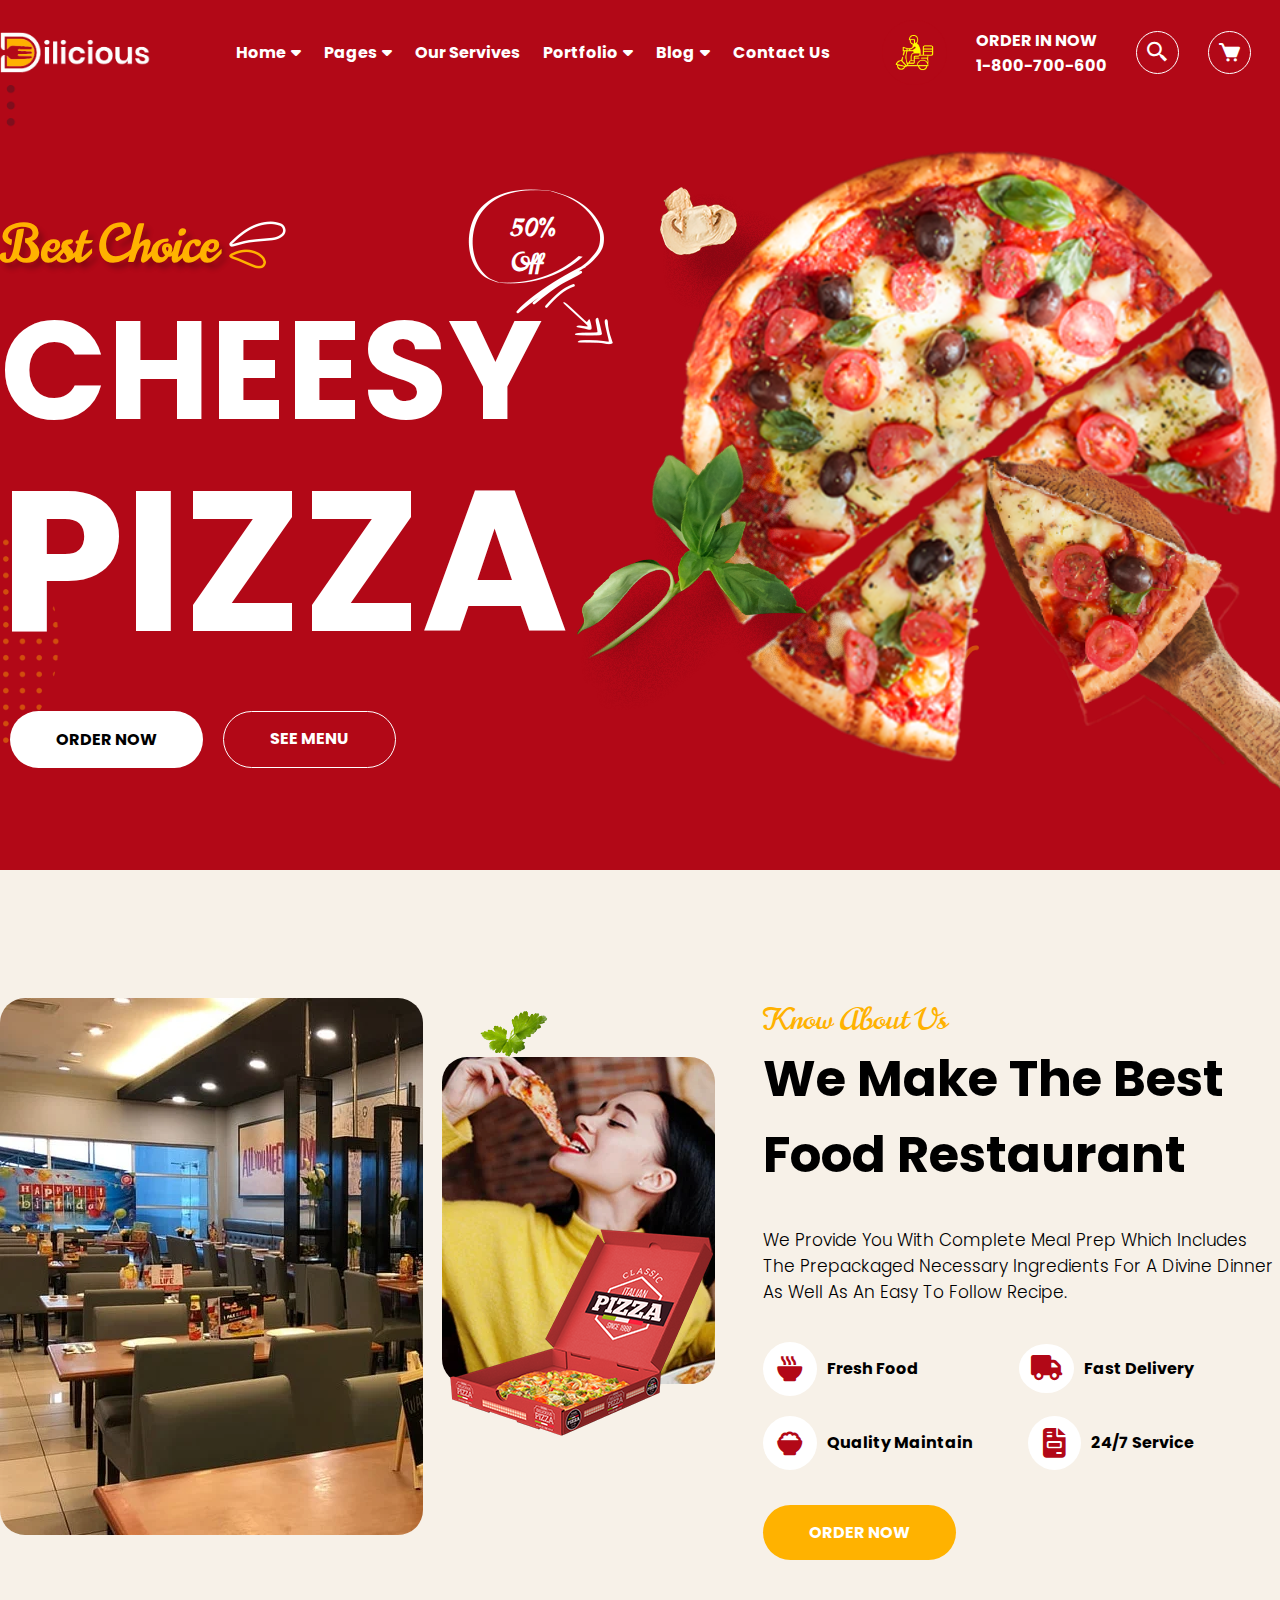
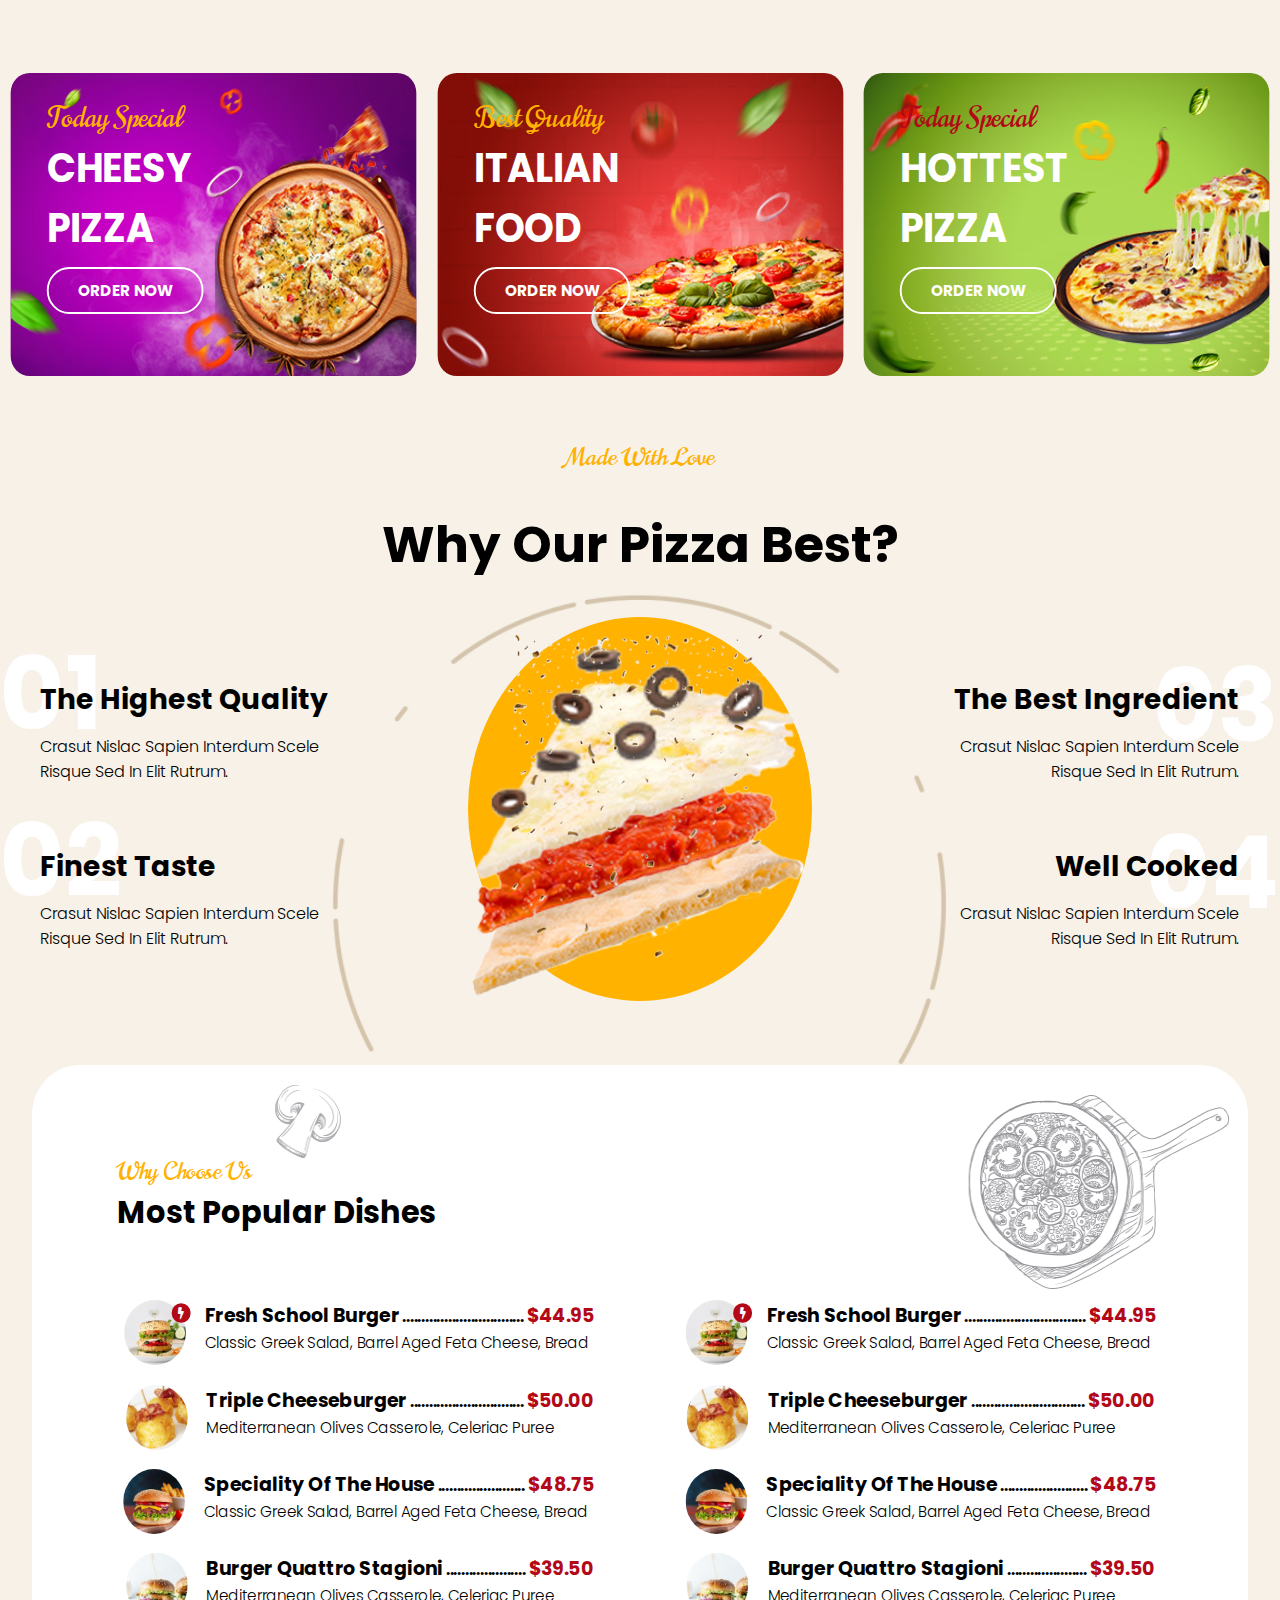
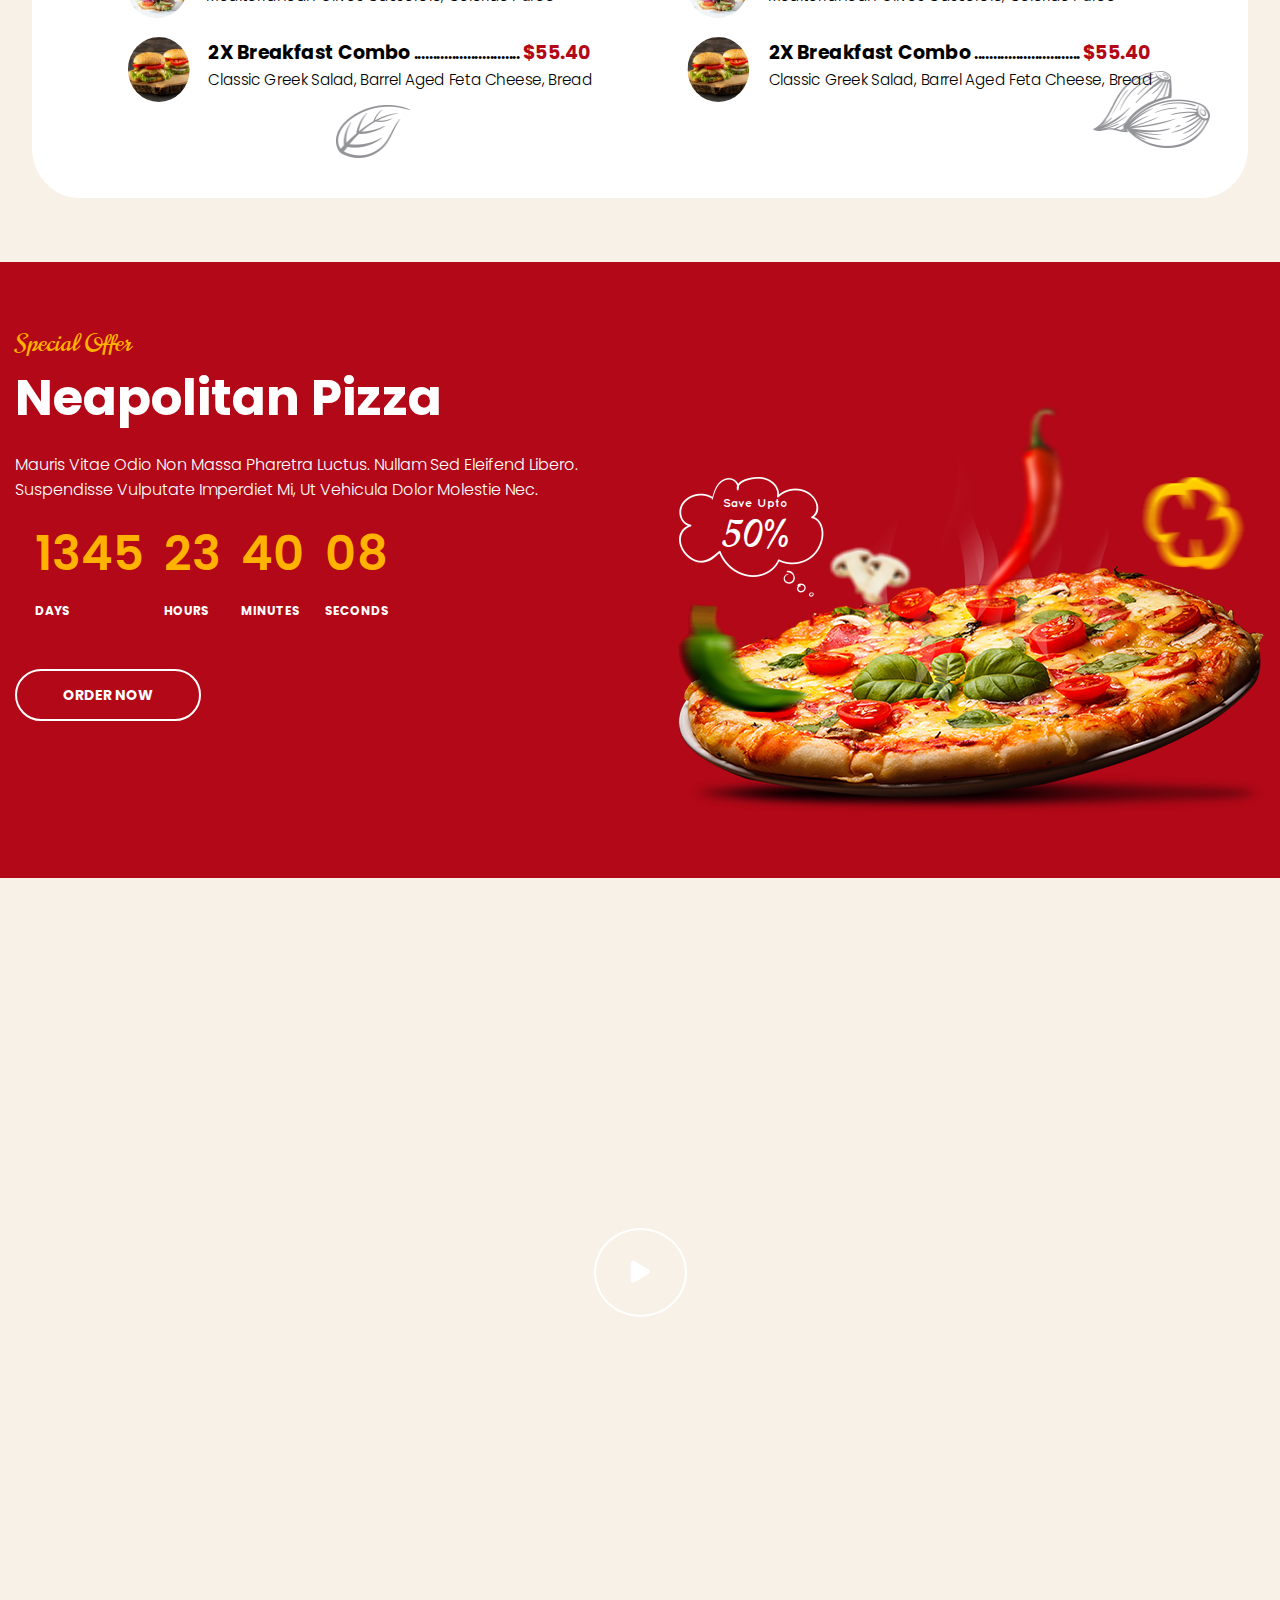
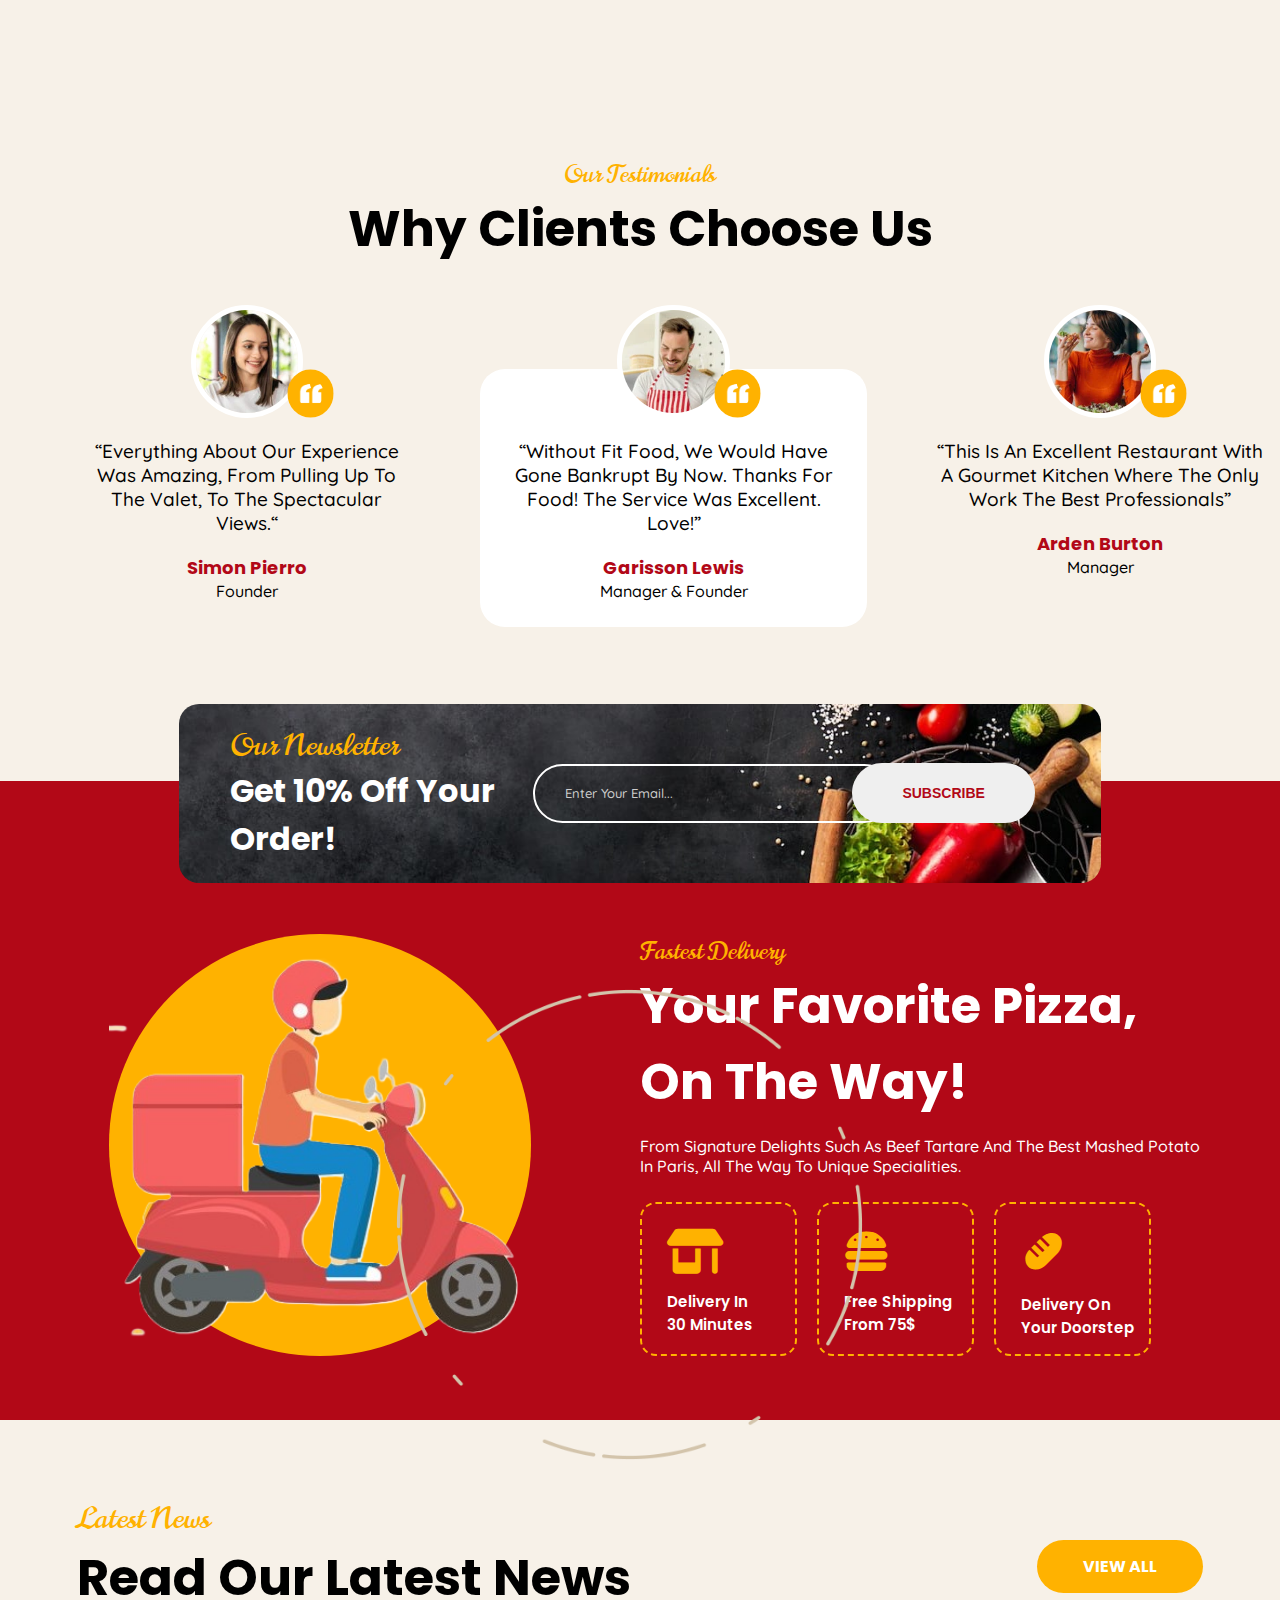
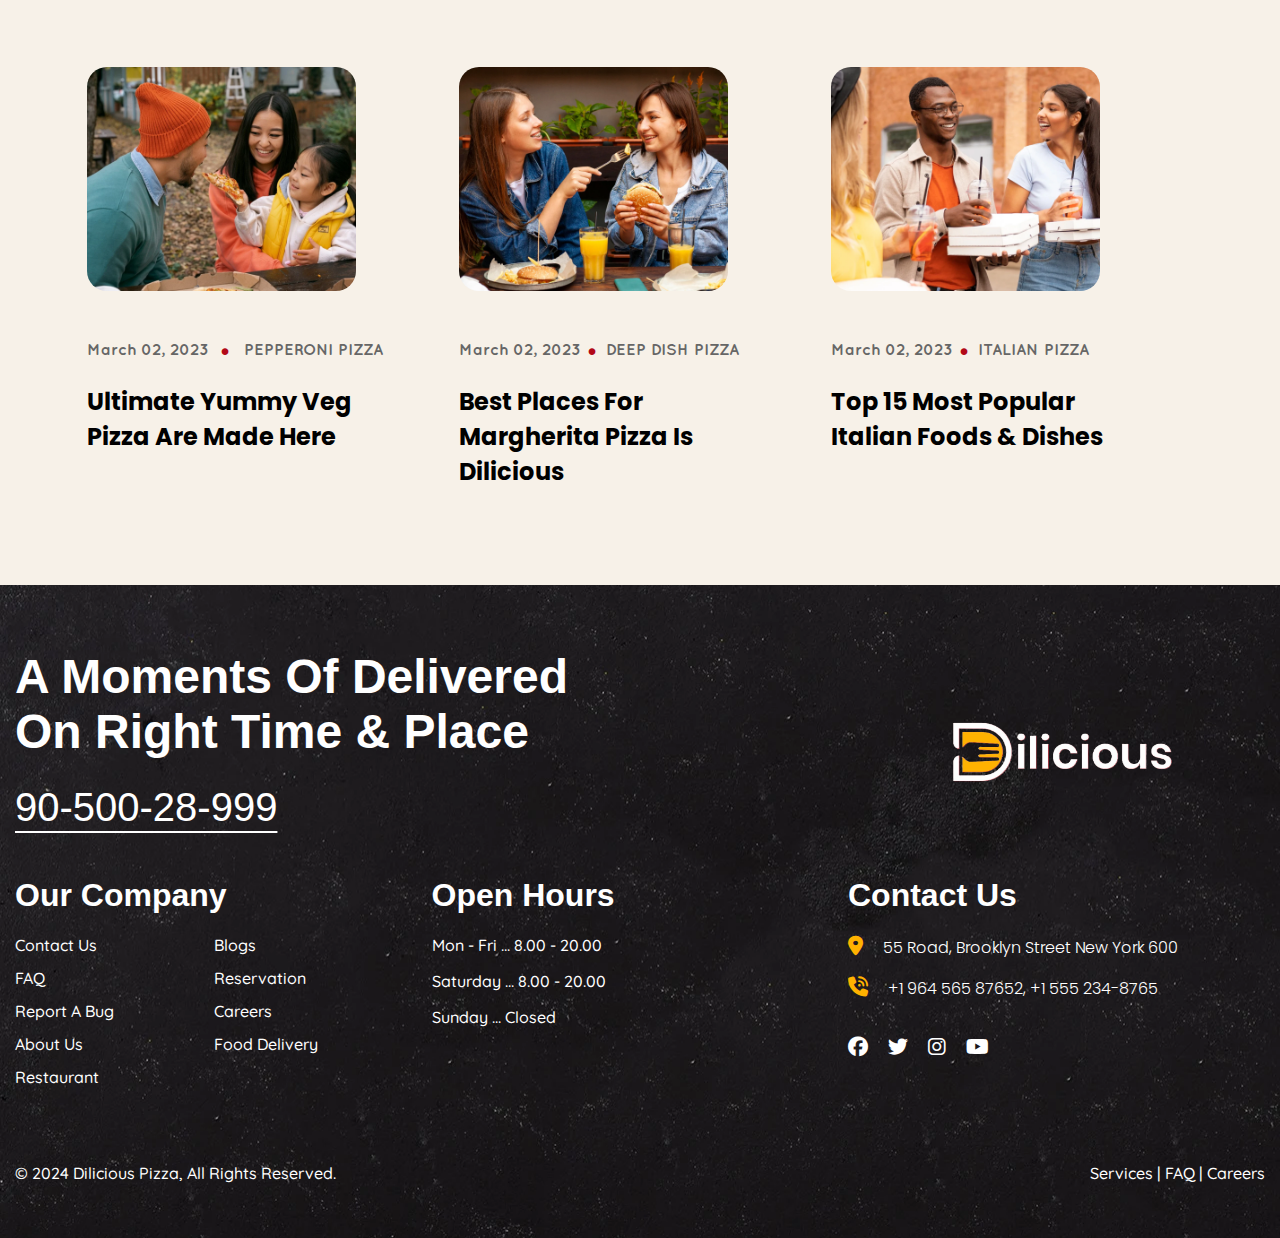
<file: index.html>
<!DOCTYPE html>
<html>
<head>
    <title>Dilicious Pizza - Fast Food & Pizza</title>
    <!-- Link Stylesheet For Styling -->
    <link rel="stylesheet" href="Assets/css/style.css">
    <!-- Online Icons Attachment -->
    <link href='https://unpkg.com/boxicons@2.1.4/css/boxicons.min.css' rel='stylesheet'>
    <!-- Offline Icons Attachment -->
     <link rel="stylesheet" href="Assets/css/all.min.css">
    <!-- Favicon Icon -->
    <link rel="shortcut icon" href="Assets/images/home/favicon.png" type="image/x-icon">
    <!-- Offline Fonts Attachment -->
    <link rel="stylesheet" href="Assets/css/stylesheet.css">
</head>
<body>
    <!-- Header Section  --> <!-- Topbar -->
    <header>
        <div class="content">
            <nav class="row">
                <ul class="col2 row align-center">
                    <img src="Assets/images/banner/logo.png" alt="logo" class="logo">
                </ul>
                <ul class="col6 row align-center space-evenly">
                    <li class="dropdown">
                        <a class="link" href="#">Home<i class="fa-solid fa-caret-down"></i></a>
                        <div class="dropdown-menu">
                            <ul>
                                <li><a href="#">Home 01</a></li>
                                <li><a href="#">Home 02</a></li>
                                <li><a href="#">Home 03</a></li>
                            </ul>
                        </div>
                    </li>
                    <li class="dropdown">
                        <a class="link" href="#">Pages<i class="fa-solid fa-caret-down"></i></a>
                        <div class="dropdown-menu">
                            <ul>
                                <li>
                                    <a href="https://dilicious-demo.pbminfotech.com/pizza/about-us">About Us</a>
                                </li>
                                <li>
                                    <a href="https://dilicious-demo.pbminfotech.com/pizza/menu">Menu</a>
                                </li>
                                <li>
                                    <a href="https://dilicious-demo.pbminfotech.com/pizza/reservation">Reservation</a>
                                </li>
                                <li>
                                    <a href="https://dilicious-demo.pbminfotech.com/pizza/our-team-member">Our Team Member</a>
                                </li>
                                <li>
                                    <a href="https://dilicious-demo.pbminfotech.com/pizza/team-member/jordy-williamson/">Team Member Details</a>
                                </li>
                                <li>
                                    <a href="https://dilicious-demo.pbminfotech.com/pizza/element">Elements</a>
                                </li>
                                <li>
                                    <a href="https://dilicious-demo.pbminfotech.com/pizza/shop">Shop</a>
                                </li>
                                <li>
                                    <a href="https://dilicious-demo.pbminfotech.com/pizza/faq">FAQ</a>
                                </li>
                            </ul>
                        </div>
                    </li>
                    <li><a class="link" href="https://dilicious-demo.pbminfotech.com/pizza/our-services">Our Servives</a></li>
                    <li class="dropdown">
                        <a class="link" href="#">Portfolio<i class="fa-solid fa-caret-down"></i></a>
                        <div class="dropdown-menu">
                            <ul>
                                <li><a href="#">Masonry View</a></li>
                                <li><a href="#">Grid View</a></li>
                                <li><a href="#">Infinite Scroll View</a></li>
                                <li><a href="#">Sortable View</a></li>
                                <li><a href="#">Single Detail Style</a></li>
                            </ul>
                        </div>
                    </li>
                    <li class="dropdown">
                        <a class="link" href="#">Blog<i class="fa-solid fa-caret-down"></i></a>
                        <div class="dropdown-menu">
                            <ul>
                                <li><a href="#">Masonry View</a></li>
                                <li>
                                    <a href="https://dilicious-demo.pbminfotech.com/pizza/big-large-image">Big Large Image</a>
                                </li>
                                <li>
                                    <a href="https://dilicious-demo.pbminfotech.com/pizza/blog-grid-view">Blog Grid View</a>
                                </li>
                                <li>
                                    <a href="https://dilicious-demo.pbminfotech.com/pizza/2023/03/02/get-the-recipe-for-homemade-pepperoni-pizza/">Blog Single Details</a>
                                </li>
                            </ul>
                        </div>
                    </li>
                    <li><a class="link" href="https://dilicious-demo.pbminfotech.com/pizza/contact-us">Contact Us</a></li>
                </ul>
                <ul class="col4 user-info">
                    <img src="Assets/images/banner/delivery.png" alt="delivery" class="delivery">
                    <div class="row flex-column">
                        <p class="para">ORDER IN NOW</p>
                        <p class="para2">1-800-700-600</p>
                    </div>
                    <i class='bx bx-search-alt-2'></i> 
                    <i class='bx bxs-cart'></i>
                </ul>
            </nav>
        </div>
    </header>

    <!-- Main Section -->
    <main>
        <!-- Banner Section -->
        <div class="banner">
            <div class="container row">
                <div class="banner1 col6">
                    <div class="row banner-section">
                        <div class="col8 row align-center">
                            <h1 class="heading">Best Choice</h1>
                            <div class="groupImg">
                                <img src="Assets/images/banner/tiltle-dot-img-02.png" alt="tiltle-dot2" class="tiltle-dot2">
                                <img src="Assets/images/banner/tiltle-dot-img-01.png" alt="tiltle-dot-img-01" class="tiltle-dot1">
                            </div>
                        </div>
                        <div class="col4 row discount">
                            <p class="para3">50% <br> off</p>
                        </div>
                    </div>
                    <div class="row flex-column">
                        <h1 class="heading2">Cheesy</h1> <h1 class="heading3">Pizza</h1>
                        <div class="row">
                            <a href="https://dilicious-demo.pbminfotech.com/pizza/shop" class="btn2">ORDER NOW</a>
                            <a href="https://dilicious-demo.pbminfotech.com/pizza/menu" class="btn">SEE MENU</a>
                        </div>
                    </div>
                </div>
                <div class="banner2 row col6">
                    <img src="Assets/images/banner/pizza.png" alt="Pizza" class="mainImg">
                </div>
            </div>
        </div>
        <!-- About Us Section -->
        <div class="container">
            <div class="about-us row">
                <div class="col4">
                    <img src="Assets/images/about/pizza-shop.jpg" alt="pizza-shop" class="pizza-shop">
                </div>
                <div class="row col3 pizza-content align-center flex-column">
                    <img src="Assets/images/about/leaf.png" alt="leaf" class="leaf">
                    <img src="Assets/images/about/eating-pizza.jpg" alt="eating-pizza" class="eating-pizza">
                </div>
                <div class="col5 info">
                    <span class="span">Know About Us</span>
                    <h1 class="heading4">We Make The Best <br> Food Restaurant</h1>
                    <p class="para4">We provide you with complete meal prep which includes the prepackaged necessary ingredients for a divine dinner as well as an easy to follow recipe.</p>
                    <div class="row flex-column col10">
                        <div class="row space-between">
                            <div class="row align-center about-icons"><i class='bx bxs-bowl-hot'></i>Fresh Food</div>
                            <div class="row align-center about-icons"><i class="fa-solid fa-truck"></i>Fast Delivery</div>
                        </div>
                        <div class="row space-between">
                            <div class="row align-center about-icons"><i class='bx bxs-bowl-rice'></i>Quality Maintain</div>
                            <div class="row align-center about-icons"><i class="fa-solid fa-file-invoice"></i>24/7 Service</div>
                        </div>
                    </div><br><br>
                    <a href="https://dilicious-demo.pbminfotech.com/pizza/shop" class="btn3">ORDER NOW</a>
                </div>
            </div>
        </div>
        <!-- Cards Section -->
        <div class="row card-section">
            <div class="col4 bgImg1 info3">
                <p class="para5">Today Special</p>
                <h1 class="heading5">CHEESY <br> PIZZA</h1>
                <a href="#" class="btn5">ORDER NOW</a>
            </div>
            <div class="col4 bgImg2 info3">
                <p class="para5">Best Quality</p>
                <h1 class="heading5">ITALIAN <br> FOOD</h1>
                <a href="#" class="btn6">ORDER NOW</a>
            </div>
            <div class="col4 bgImg3 info3">
                <p class="para5">Today Special</p>
                <h1 class="heading5">HOTTEST <br> PIZZA</h1>
                <a href="#" class="btn7">ORDER NOW</a>
            </div>
        </div>

        <!-- Best Pizza Section -->

        <div class="pizza-section">
            <span class="span2">Made with Love</span>
            <h1 class="heading6">Why our Pizza best?</h1>
            <div class="content row">
                <div class="row col4 flex-column space-evenly">
                    <div class="row flex-column justify-center info4">
                        <h1 class="heading7 h71">The highest quality</h1>
                        <p class="para6">Crasut nislac sapien interdum scele <br> risque sed in elit rutrum.</p>
                    </div>
                    <div class="row flex-column justify-center info4">
                        <h1 class="heading7 h72">Finest Taste</h1>
                        <p class="para6">Crasut nislac sapien interdum scele <br> risque sed in elit rutrum.</p>
                    </div>
                </div>
                <div class="col4 row justify-center containingImg">
                    <img src="Assets/images/contentImg/pizza.png" alt="pizzaImg" class="pizzaImg">
                </div>
                <div class="row col4 flex-column space-evenly">
                    <div class="row flex-column justify-center text-right info4">
                        <h1 class="heading7 h73">The best ingredient</h1>
                        <p class="para6">Crasut nislac sapien interdum scele <br> risque sed in elit rutrum.</p>
                    </div>
                    <div class="row flex-column justify-center text-right info4">
                        <h1 class="heading7 h74">Well Cooked</h1>
                        <p class="para6">Crasut nislac sapien interdum scele <br> risque sed in elit rutrum.</p>
                    </div>
                </div>
            </div>
        </div>

        <!-- Popular Dishes Section -->
        <div class="dish-section relative">
            <div class="para7">Why Choose Us</div>
            <h1 class="heading8">Most Popular Dishes</h1>
            <img src="Assets/images/popular-dishes/vector-img-01.png" alt="vector-img-01" class="vectorImg1">
            <img src="Assets/images/popular-dishes/vector-img-04.png" alt="vector-img-04" class="vectorImg4">
            <div class="row space-evenly dishContain firstDish">
                <div class="row relative mainDish">
                    <img src="Assets/images/popular-dishes/burger-img-01.webp" alt="burger-img-01" class="dishImg">
                    <i class="fa-solid fa-bolt-lightning"></i>
                    <div class="dishContent">
                        <h2 class="dishName">Fresh School Burger</h2>
                        <span>................................ </span><span class="dishPrice">$44.95</span> <br>
                        <p class="para8">Classic greek salad, barrel aged feta cheese, bread</p>
                    </div>
                </div>
                <div class="row relative mainDish">
                    <img src="Assets/images/popular-dishes/burger-img-01.webp" alt="burger-img-01" class="dishImg">
                    <i class="fa-solid fa-bolt-lightning"></i>
                    <div class="dishContent">
                        <h2 class="dishName">Fresh School Burger</h2>
                        <span>................................ </span><span class="dishPrice">$44.95</span> <br>
                        <p class="para8">Classic greek salad, barrel aged feta cheese, bread</p>
                    </div>
                </div>
            </div>
            <div class="row space-evenly dishContain">
                <div class="row mainDish">
                    <img src="Assets/images/popular-dishes/burger-img-02.webp" alt="burger-img-01" class="dishImg">
                    <div class="dishContent">
                        <h2 class="dishName">Triple Cheeseburger</h2>
                        <span>.............................. </span><span class="dishPrice">$50.00</span> <br>
                        <p class="para8">Mediterranean olives casserole, celeriac puree</p>
                    </div>
                </div>
                <div class="row mainDish">
                    <img src="Assets/images/popular-dishes/burger-img-02.webp" alt="burger-img-01" class="dishImg">
                    <div class="dishContent">
                        <h2 class="dishName">Triple Cheeseburger</h2>
                        <span>.............................. </span><span class="dishPrice">$50.00</span> <br>
                        <p class="para8">Mediterranean olives casserole, celeriac puree</p>
                    </div>
                </div>
            </div>
            <div class="row space-evenly dishContain">
                <div class="row mainDish">
                    <img src="Assets/images/popular-dishes/burger-img-03.webp" alt="burger-img-01" class="dishImg">
                    <div class="dishContent">
                        <h2 class="dishName">Speciality of the House</h2>
                        <span>....................... </span><span class="dishPrice"> $48.75</span> <br>
                        <p class="para8">Classic greek salad, barrel aged feta cheese, bread</p>
                    </div>
                </div>
                <div class="row mainDish">
                    <img src="Assets/images/popular-dishes/burger-img-03.webp" alt="burger-img-01" class="dishImg">
                    <div class="dishContent">
                        <h2 class="dishName">Speciality of the House</h2>
                        <span>....................... </span><span class="dishPrice"> $48.75</span> <br>
                        <p class="para8">Classic greek salad, barrel aged feta cheese, bread</p>
                    </div>
                </div>
            </div>
            <div class="row space-evenly dishContain">
                <div class="row mainDish">
                    <img src="Assets/images/popular-dishes/burger-img-04.jpg" alt="burger-img-01" class="dishImg">
                    <div class="dishContent">
                        <h2 class="dishName">Burger Quattro Stagioni</h2>
                        <span>..................... </span><span class="dishPrice"> $39.50</span> <br>
                        <p class="para8">Mediterranean olives casserole, celeriac puree</p>
                    </div>
                </div>
                <div class="row mainDish">
                    <img src="Assets/images/popular-dishes/burger-img-04.jpg" alt="burger-img-01" class="dishImg">
                    <div class="dishContent">
                        <h2 class="dishName">Burger Quattro Stagioni</h2>
                        <span>..................... </span><span class="dishPrice"> $39.50</span> <br>
                        <p class="para8">Mediterranean olives casserole, celeriac puree</p>
                    </div>
                </div>
            </div>
            <div class="row space-evenly dishContain">
                <div class="row mainDish">
                    <img src="Assets/images/popular-dishes/burger-img-05.jpg" alt="burger-img-01" class="dishImg">
                    <div class="dishContent">
                        <h2 class="dishName">2X Breakfast Combo</h2>
                        <span>............................ </span><span class="dishPrice">$55.40</span> <br>
                        <p class="para8">Classic greek salad, barrel aged feta cheese, bread</p>
                    </div>
                </div>
                <div class="row mainDish">
                    <img src="Assets/images/popular-dishes/burger-img-05.jpg" alt="burger-img-01" class="dishImg">
                    <div class="dishContent">
                        <h2 class="dishName">2X Breakfast Combo</h2>
                        <span>............................ </span><span class="dishPrice">$55.40</span> <br>
                        <p class="para8">Classic greek salad, barrel aged feta cheese, bread</p>
                    </div>
                </div>
            </div>
            <img src="Assets/images/popular-dishes/vector-img-02.png" alt="vector-img-02" class="vectorImg2">
            <img src="Assets/images/popular-dishes/vector-img-03.png" alt="vector-img-03" class="vectorImg3">
        </div>

        <!-- Special Offer Section -->
        <div class="special-offer">
            <div class="row mainContent space-between">
                <div class="content2">
                    <span class="span3">Special offer</span>
                    <h1 class="heading9">Neapolitan Pizza</h1>
                    <p class="para9">Mauris vitae odio non massa pharetra luctus. Nullam sed eleifend libero. <br>Suspendisse vulputate imperdiet mi, ut vehicula dolor molestie nec.</p>
                    <div class="row">
                        <div class="offerContent">
                            <h1 class="time-left">1345</h1>
                            <p class="description">DAYS</p>
                        </div>
                        <div class="offerContent">
                            <h1 class="time-left">23</h1>            
                            <p class="description">HOURS</p>
                        </div>
                        <div class="offerContent">
                            <h1 class="time-left">40</h1>        
                            <p class="description">MINUTES</p>
                        </div>
                        <div class="offerContent">
                            <h1 class="time-left">08</h1>        
                            <p class="description">SECONDS</p>
                        </div>
                    </div><br><br>
                    <a class="btn4">ORDER NOW</a>
                </div>
                <div class="content2two relative">
                    <img src="Assets/images/special-offer/pizza-part-03.png" alt="pizza-parts" class="pizza-part2">
                    <img src="Assets/images/special-offer/pizza-part-05.png" alt="pizza-parts" class="pizza-part3">
                    <img src="Assets/images/special-offer/pizza-part-08.png" alt="pizza-parts" class="pizza-part4">
                    <img src="Assets/images/special-offer/pizza-part-09.png" alt="pizza-parts" class="pizza-part5">
                    <img src="Assets/images/special-offer/pizza-part-09.png" alt="pizza-parts" class="pizza-part5">
                    <img src="Assets/images/special-offer/pizza-part-09.png" alt="pizza-parts" class="pizza-part5">
                    <img src="Assets/images/special-offer/discount-bg.png" alt="discount-bg" class="discount-bg relative">
                    <p class="para10">Save Upto <br> <span class="span4">50%</span></p>
                    <img src="Assets/images/special-offer/pizza-part-01.png" alt="pizza-part-01" class="pizza-part1">
                </div>
            </div>
        </div>

        <!-- Background Youtube Video -->
        <section class="bg row justify-center"><a href="https://www.youtube.com/watch?v=LmlBgJP5sE0" target="_blank"><i class="fa-solid fa-play"></i></a></section>

        <!-- Testimonials -->
        <div class="container">
            <div class="testimonials">
                <p class="para11 text-center">Our Testimonials</p>
                <h1 class="heading10 text-center">Why Clients Choose Us</h1>
                <div class="row space-around">
                    <div class="col3 content3">
                        <div class="row flex-column align-center subContent3">
                            <img src="Assets/images/testimonials/img1.jpg" alt="testimonialImg" class="testimonialImg">
                            <img src="Assets/images/testimonials/qoute.png" alt="qoutation" class="qoute">
                            <p class="description2 text-center">“Everything about our experience was amazing, from pulling up to the valet, to the spectacular views.“</p>
                            <h3 class="clientName text-center">Simon Pierro</h3>
                            <p class="postName text-center">Founder</p>
                        </div>
                    </div>
                    <div class="col3 content3">
                        <div class="row flex-column align-center bg-white subContent3">
                            <img src="Assets/images/testimonials/img2.jpg" alt="testimonialImg" class="testimonialImg">
                            <img src="Assets/images/testimonials/qoute.png" alt="qoutation" class="qoute">
                            <p class="description2 text-center">“Without fit food, we would have gone bankrupt by now. Thanks for food! The service was excellent. Love!”</p>
                            <h3 class="clientName text-center">Garisson Lewis</h3>
                            <p class="postName text-center">Manager & Founder</p>
                        </div>
                    </div>
                    <div class="col3 content3">
                        <div class="row flex-column align-center subContent3">
                            <img src="Assets/images/testimonials/img3.jpg" alt="testimonialImg" class="testimonialImg">
                            <img src="Assets/images/testimonials/qoute.png" alt="qoutation" class="qoute">
                            <p class="description2 text-center">“This is an excellent restaurant with a gourmet kitchen where the only work the best professionals”</p>
                            <h3 class="clientName text-center">Arden Burton</h3>
                            <p class="postName text-center">Manager</p>
                        </div>
                    </div>
                </div>
            </div>
        </div>

        <!-- Services Section -->
        <div class="service-section">
            <div class="container">
                <div class="row">
                    <div class="col6 row justify-center">
                        <img src="Assets/images/Delivery/deliveryBoy.png" alt="deliveryBoy" class="deliveryBoy">
                    </div>
                    <div class="col6">
                        <span class="span5">Fastest Delivery</span>
                        <h1 class="heading11">Your Favorite Pizza, <br> on the Way!</h1>
                        <p class="para12">From signature delights such as beef tartare and the best mashed potato <br> in Paris, all the way to unique specialities.</p>
                        <div class="row containingBoxes">
                            <div class="col3 serviceBox">
                                <i class="fa-solid fa-shop"></i>
                                <p class="describe">Delivery in <br> 30 minutes</p>
                            </div>
                            <div class="col3 serviceBox">
                                <i class="fa-solid fa-burger"></i>
                                <p class="describe">Free Shipping <br> From 75$</p>
                            </div>
                            <div class="col3 serviceBox">
                                <i class='bx bxs-baguette'></i>
                                <p class="describe">Delivery on <br> Your Doorstep</p>
                            </div>
                        </div>
                    </div>
                </div>
                <!-- News Letter Section -->
                <div class="newsletter row align-center">
                    <div class="col4">
                        <span class="span6">Our Newsletter</span>
                        <h1 class="heading12">Get 10% off your order!</h1>
                    </div>
                    <div class="row">
                        <form action="index.html" method="post">
                            <input type="email" name="email" placeholder="Enter Your Email..." required>
                            <button type="submit" name="submit">SUBSCRIBE</button>
                        </form>
                    </div>
                </div>
            </div>
        </div>

        <div class="news-Section">
            <div class="container">
                <p class="para13">Latest News</p>
                <div class="row space-between">
                    <h1 class="heading13">Read Our Latest News</h1>
                    <a class="btn8" href="https://dilicious-demo.pbminfotech.com/pizza/blog-grid-view/">VIEW ALL</a>
                </div>
                <div class="row space-evenly mleft">
                    <div class="col3">
                        <img src="Assets/images/News/img1.webp" alt="image" class="newsImg">
                        <p class="para14">March 02, 2023 
                            <span class="redDot">.</span>
                            <a href="https://dilicious-demo.pbminfotech.com/pizza/category/deep-dish-pizza/" class="newsLink">PEPPERONI PIZZA</a> 
                        </p>
                        <a href="https://dilicious-demo.pbminfotech.com/pizza/2023/03/02/ultimate-yummy-veg-pizza-are-made-here/" class="newsMainLink">
                        <h2 class="description3">Ultimate Yummy Veg Pizza are Made Here</h2></a>
                    </div>
                    <div class="col3">
                        <img src="Assets/images/News/img2.webp" alt="image" class="newsImg">
                        <p class="para14">March 02, 2023<span class="redDot">.</span><a href="https://dilicious-demo.pbminfotech.com/pizza/category/deep-dish-pizza/" class="newsLink">DEEP DISH PIZZA</a> </p>
                        <a href="https://dilicious-demo.pbminfotech.com/pizza/2023/03/02/best-places-for-margherita-pizza-is-dilicious/" class="newsMainLink">
                        <h2 class="description3">Best Places for Margherita Pizza is Dilicious</h2></a>
                    </div>
                    <div class="col3">
                        <img src="Assets/images/News/img3.webp" alt="image" class="newsImg">
                        <p class="para14">March 02, 2023<span class="redDot">.</span><a href="https://dilicious-demo.pbminfotech.com/pizza/category/deep-dish-pizza/" class="newsLink">ITALIAN PIZZA</a> </p>
                        <a href="https://dilicious-demo.pbminfotech.com/pizza/2023/03/02/top-15-most-popular-italian-foods-dishes/" class="newsMainLink">
                        <h2 class="description3">Top 15 Most Popular Italian Foods & Dishes</h2></a>
                    </div>
                </div>
            </div>
        </div>
    </main>

    <!-- Footer Section -->
     <footer>
        <div class="containerLast">
            <div class="row">
                <div class="col9">
                    <h1 class="heading14">A Moments Of Delivered <br> On Right Time & Place</h1>
                    <p class="para15">90-500-28-999</p>
                </div>
                <div class="col3 row align-center">
                    <img src="Assets/images/banner/logo.png" alt="logo" class="footerLogo">
                </div>
            </div>
            <div class="row">
                <div class="col4">
                    <h1 class="heading15">Our Company</h1>
                    <div class="row">
                        <div class="row flex-column">
                            <a href="#" class="footerLinks">Contact Us</a>
                            <a href="#" class="footerLinks">FAQ</a>
                            <a href="#" class="footerLinks">Report A Bug</a>
                            <a href="#" class="footerLinks">About Us</a>
                            <a href="#" class="footerLinks">Restaurant</a>
                        </div>
                        <div class="row flex-column">
                            <a href="#" class="footerLinks">Blogs</a>
                            <a href="#" class="footerLinks">Reservation</a>
                            <a href="#" class="footerLinks">Careers</a>
                            <a href="#" class="footerLinks">Food Delivery</a>
                        </div>
                    </div>
                </div>
                <div class="col4">
                    <h1 class="heading15">Open Hours</h1>
                        <p class="footerPara">Mon - Fri ... 8.00 - 20.00</p>
                        <p class="footerPara">Saturday ... 8.00 - 20.00</p>
                        <p class="footerPara">Sunday ... Closed</p>
                </div>
                <div class="col4">
                    <h1 class="heading15">Contact us</h1>
                    <p class="contactPara"><i class="fa-solid fa-location-dot"></i>55 Road, Brooklyn Street New York 600</p>
                    <p class="contactPara"><i class="fa-solid fa-phone-volume"></i>+1 964 565 87652, +1 555 234-8765</p>
                    <div class="row">
                        <a href="#"><i class="fa-brands fa-facebook"></i></a>
                        <a href="#"><i class="fa-brands fa-twitter"></i></a>
                        <a href="#"><i class="fa-brands fa-instagram"></i></a>
                        <a href="#"><i class="fa-brands fa-youtube"></i></a>
                    </div>
                </div>
            </div>
            <div class="row">
                <div class="col6">
                    <p class="copyrightPara">© 2024 Dilicious Pizza, All Rights Reserved.</p>
                </div>
                <div class="col6">
                    <p class="copyrightPara text-right">Services | FAQ | Careers</p>
                </div>
            </div>
        </div>
     </footer>

</body>
</html>
</file>
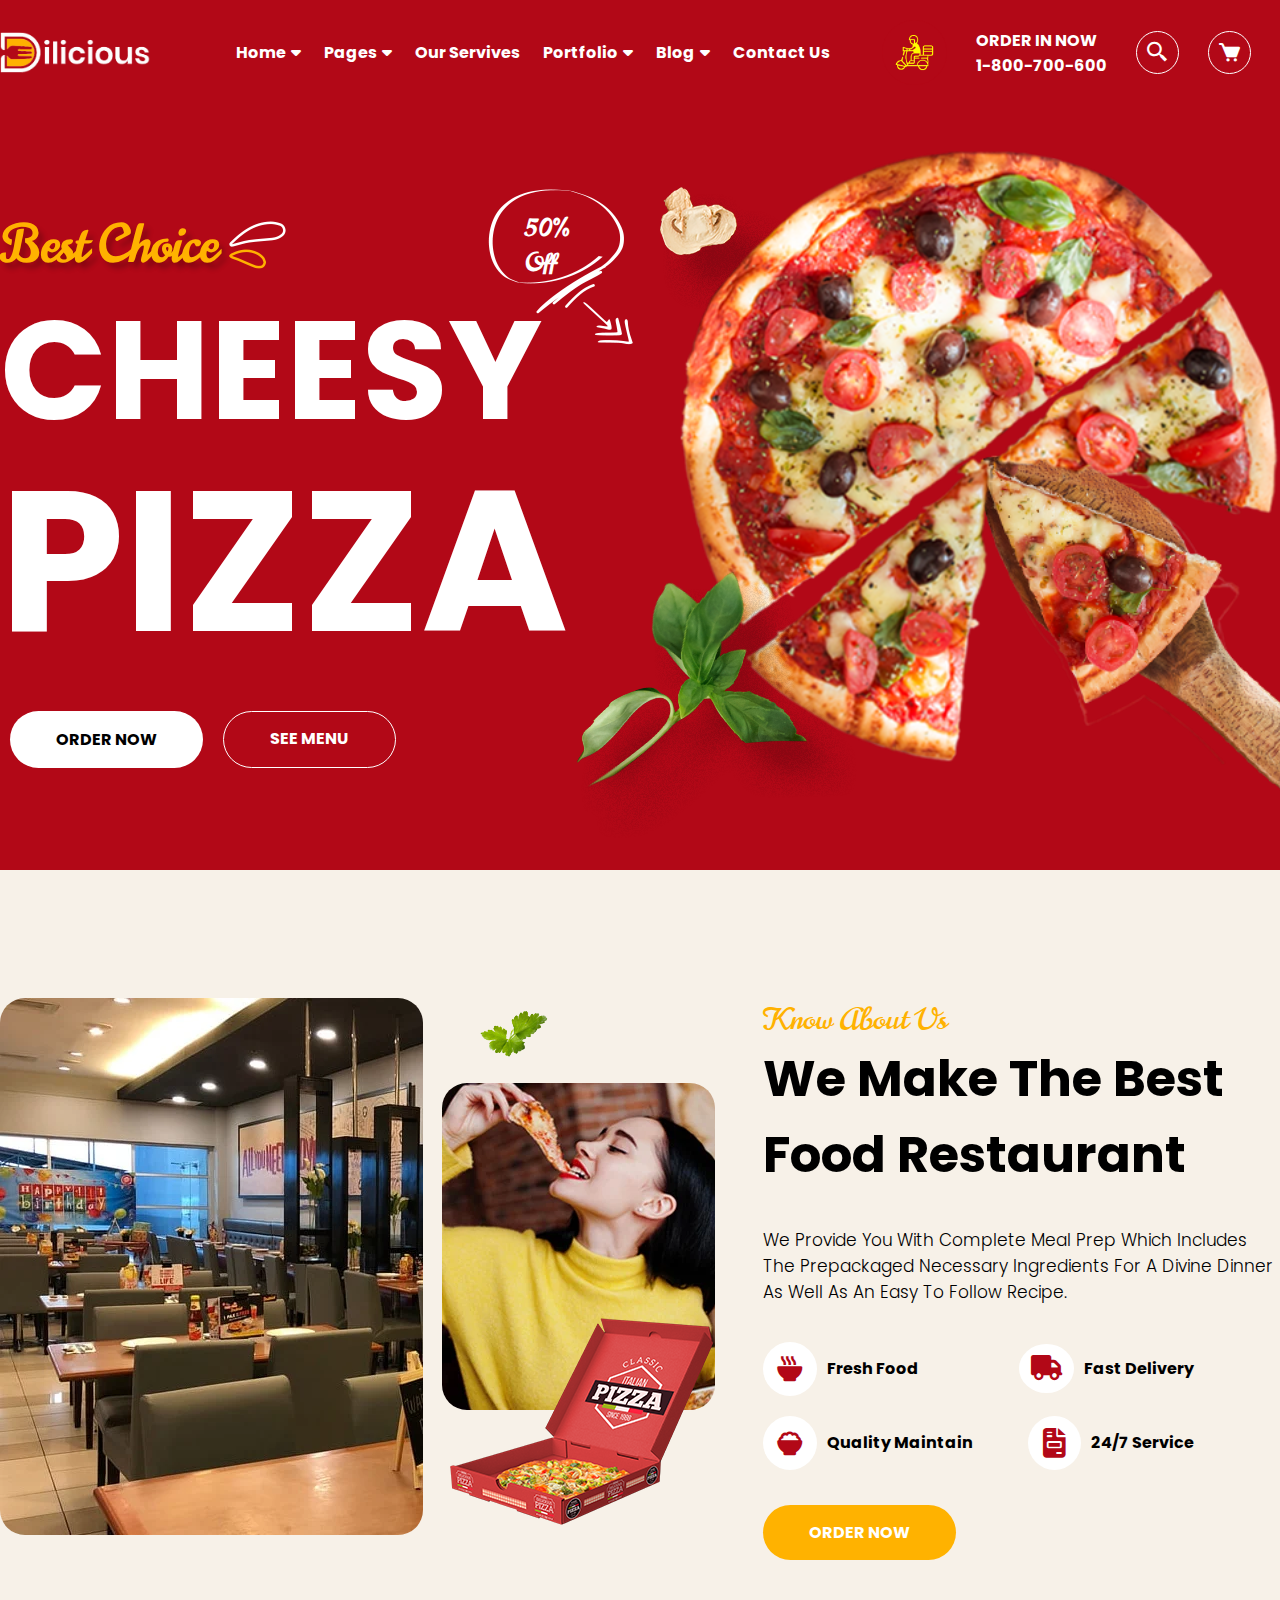
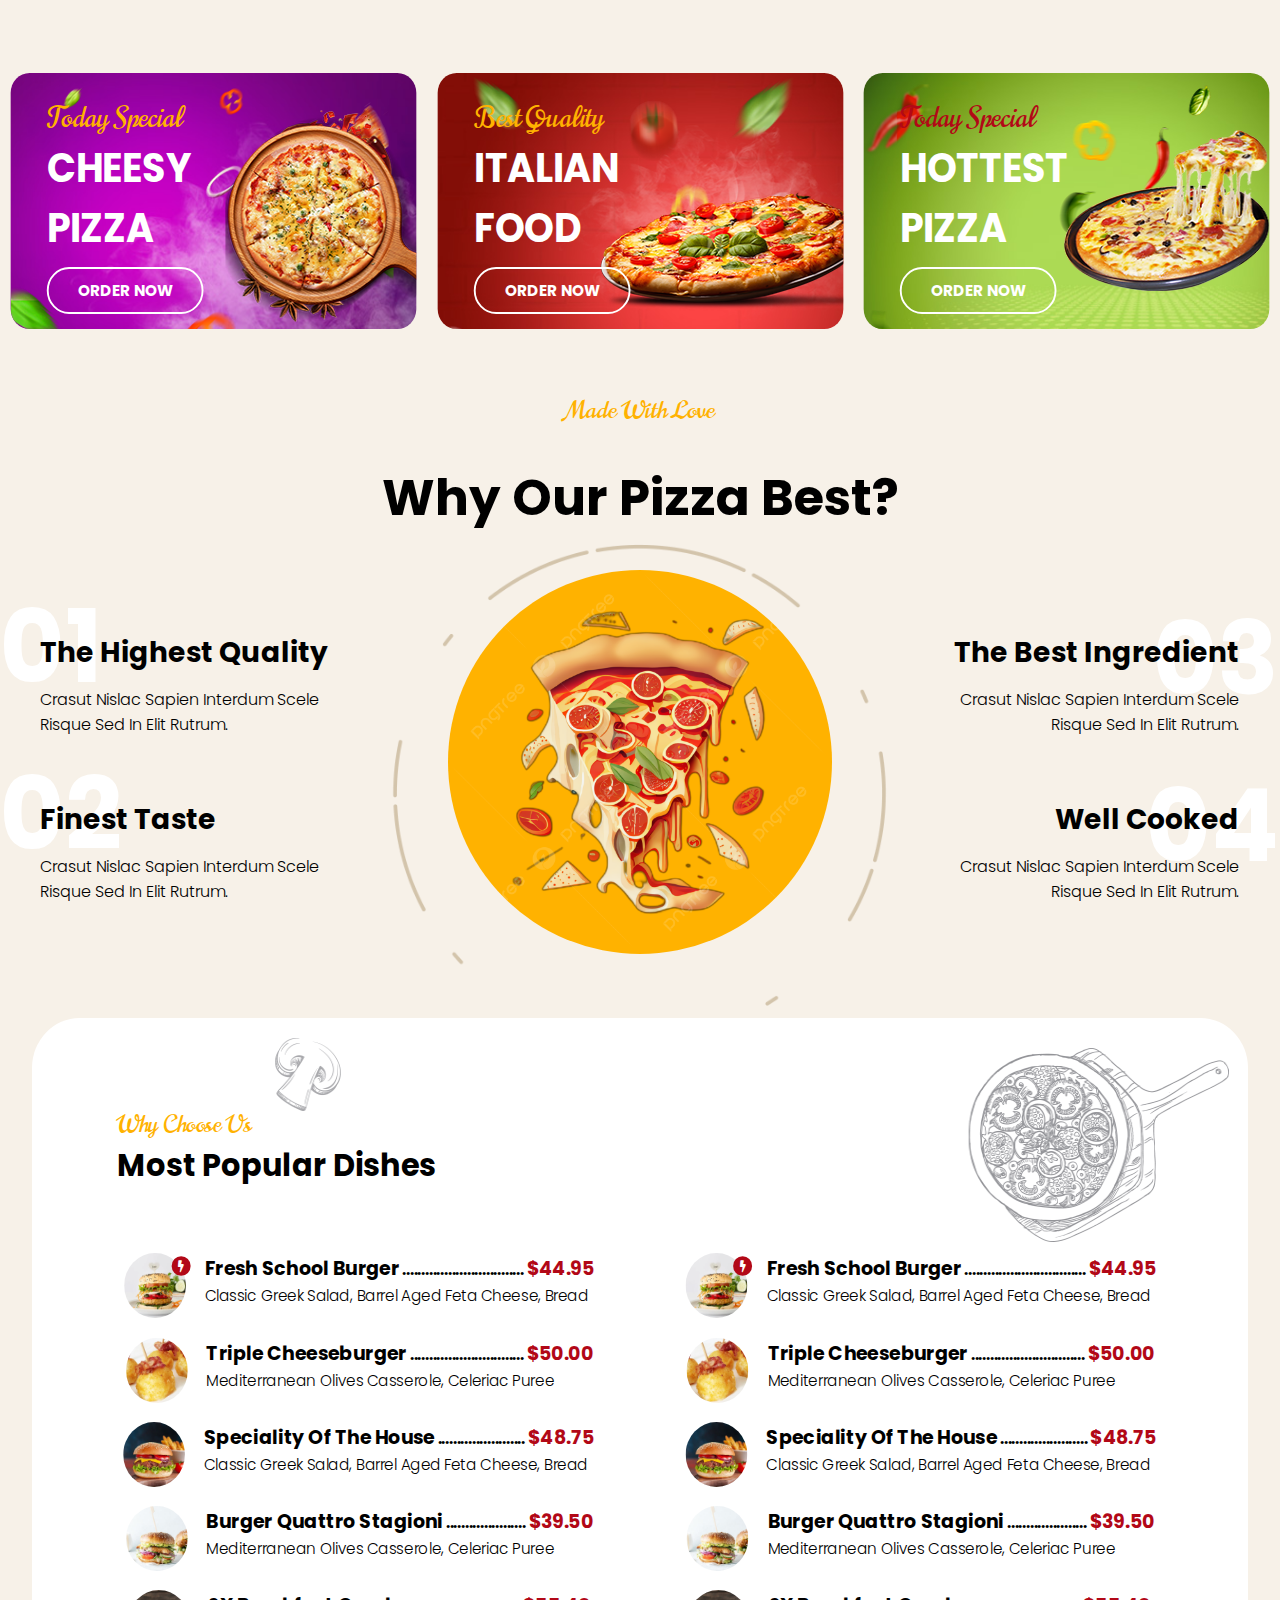
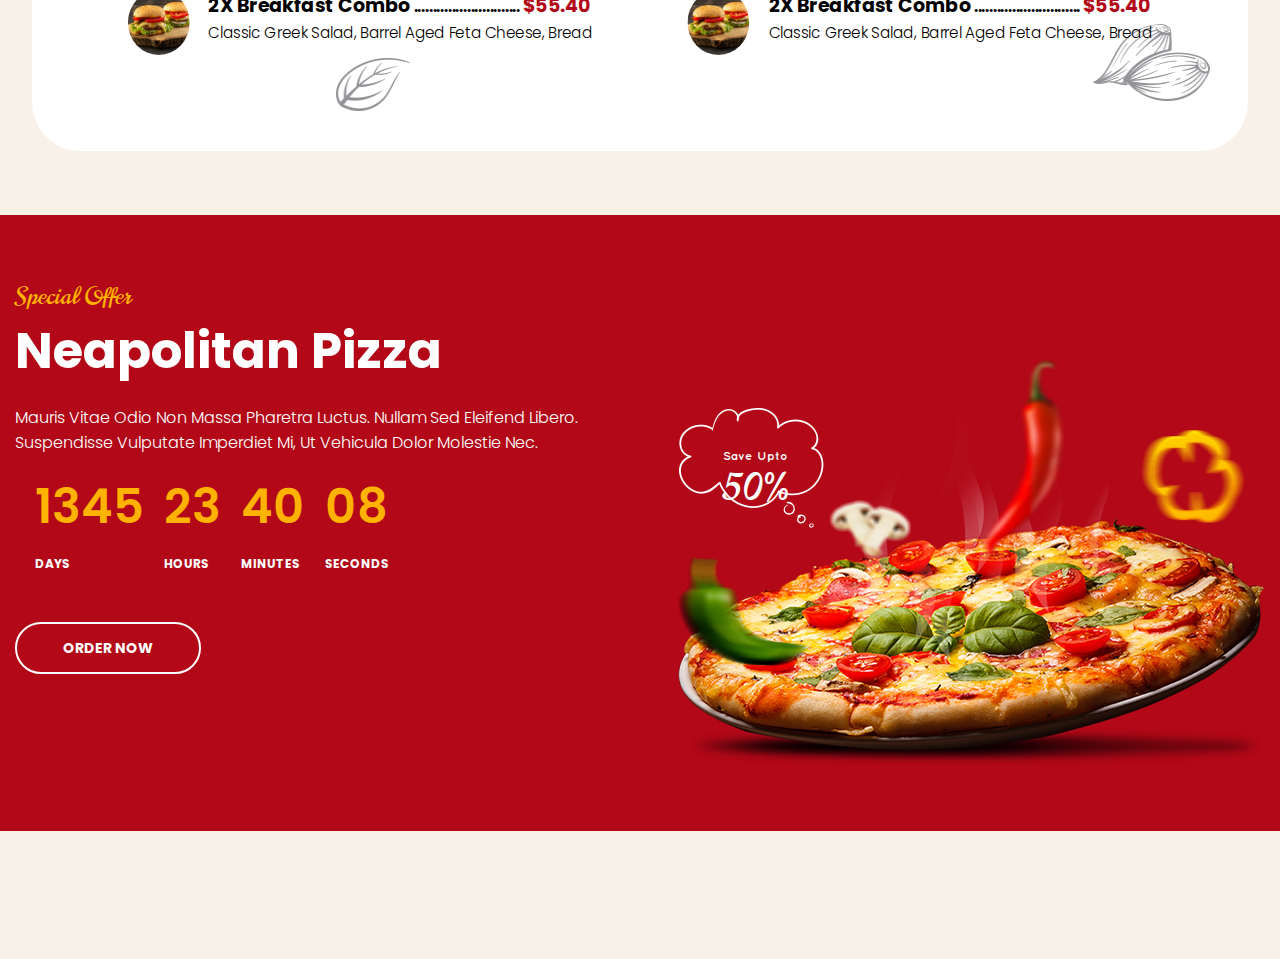
<file: Dillicious-Pizza/index.html>
<!DOCTYPE html>
<html>
<head>
    <title>Dilicious Pizza - Fast Food & Pizza</title>
    <!-- Link Stylesheet For Styling -->
    <link rel="stylesheet" href="Assets/css/style.css">
    <!-- Online Icons Attachment -->
    <link href='https://unpkg.com/boxicons@2.1.4/css/boxicons.min.css' rel='stylesheet'>
    <!-- Offline Icons Attachment -->
     <link rel="stylesheet" href="Assets/icons/all.min.css">
    <!-- Favicon Icon -->
    <link rel="shortcut icon" href="Assets/images/home/favicon.png" type="image/x-icon">
    <!-- Offline Fonts Attachment -->
    <link rel="stylesheet" href="Assets/fonts/stylesheet.css">
</head>
<body>
    <!-- Header Section  --> <!-- Topbar -->
    <header>
        <div class="content">
            <nav class="row">
                <ul class="col2 row align-center">
                    <img src="Assets/images/banner/logo.png" alt="logo" class="logo">
                </ul>
                <ul class="col6 row align-center space-evenly">
                    <li class="dropdown">
                        <a class="link" href="#">Home<i class="fa-solid fa-caret-down"></i></a>
                        <div class="dropdown-menu">
                            <ul>
                                <li><a href="#">Home 01</a></li>
                                <li><a href="#">Home 02</a></li>
                                <li><a href="#">Home 03</a></li>
                            </ul>
                        </div>
                    </li>
                    <li class="dropdown">
                        <a class="link" href="#">Pages<i class="fa-solid fa-caret-down"></i></a>
                        <div class="dropdown-menu">
                            <ul>
                                <li>
                                    <a href="https://dilicious-demo.pbminfotech.com/pizza/about-us">About Us</a>
                                </li>
                                <li>
                                    <a href="https://dilicious-demo.pbminfotech.com/pizza/menu">Menu</a>
                                </li>
                                <li>
                                    <a href="https://dilicious-demo.pbminfotech.com/pizza/reservation">Reservation</a>
                                </li>
                                <li>
                                    <a href="https://dilicious-demo.pbminfotech.com/pizza/our-team-member">Our Team Member</a>
                                </li>
                                <li>
                                    <a href="https://dilicious-demo.pbminfotech.com/pizza/team-member/jordy-williamson/">Team Member Details</a>
                                </li>
                                <li>
                                    <a href="https://dilicious-demo.pbminfotech.com/pizza/element">Elements</a>
                                </li>
                                <li>
                                    <a href="https://dilicious-demo.pbminfotech.com/pizza/shop">Shop</a>
                                </li>
                                <li>
                                    <a href="https://dilicious-demo.pbminfotech.com/pizza/faq">FAQ</a>
                                </li>
                            </ul>
                        </div>
                    </li>
                    <li><a class="link" href="https://dilicious-demo.pbminfotech.com/pizza/our-services">Our Servives</a></li>
                    <li class="dropdown">
                        <a class="link" href="#">Portfolio<i class="fa-solid fa-caret-down"></i></a>
                        <div class="dropdown-menu">
                            <ul>
                                <li><a href="#">Masonry View</a></li>
                                <li><a href="#">Grid View</a></li>
                                <li><a href="#">Infinite Scroll View</a></li>
                                <li><a href="#">Sortable View</a></li>
                                <li><a href="#">Single Detail Style</a></li>
                            </ul>
                        </div>
                    </li>
                    <li class="dropdown">
                        <a class="link" href="#">Blog<i class="fa-solid fa-caret-down"></i></a>
                        <div class="dropdown-menu">
                            <ul>
                                <li><a href="#">Masonry View</a></li>
                                <li>
                                    <a href="https://dilicious-demo.pbminfotech.com/pizza/big-large-image">Big Large Image</a>
                                </li>
                                <li>
                                    <a href="https://dilicious-demo.pbminfotech.com/pizza/blog-grid-view">Blog Grid View</a>
                                </li>
                                <li>
                                    <a href="https://dilicious-demo.pbminfotech.com/pizza/2023/03/02/get-the-recipe-for-homemade-pepperoni-pizza/">Blog Single Details</a>
                                </li>
                            </ul>
                        </div>
                    </li>
                    <li><a class="link" href="https://dilicious-demo.pbminfotech.com/pizza/contact-us">Contact Us</a></li>
                </ul>
                <ul class="col4 user-info">
                    <img src="Assets/images/banner/delivery.png" alt="delivery" class="delivery">
                    <div class="row flex-column">
                        <p class="para">ORDER IN NOW</p>
                        <p class="para2">1-800-700-600</p>
                    </div>
                    <i class='bx bx-search-alt-2'></i> 
                    <i class='bx bxs-cart'></i>
                </ul>
            </nav>
        </div>
    </header>

    <!-- Main Section -->
    <main>
        <!-- Banner Section -->
        <div class="banner">
            <div class="container row">
                <div class="banner1 col6">
                    <div class="row banner-section">
                        <div class="col8 row align-center">
                            <h1 class="heading">Best Choice</h1>
                            <div class="groupImg">
                                <img src="Assets/images/banner/tiltle-dot-img-02.png" alt="tiltle-dot2" class="tiltle-dot2">
                                <img src="Assets/images/banner/tiltle-dot-img-01.png" alt="tiltle-dot-img-01" class="tiltle-dot1">
                            </div>
                        </div>
                        <div class="col4 row discount">
                            <p class="para3">50% <br> off</p>
                        </div>
                    </div>
                    <div class="row flex-column">
                        <h1 class="heading2">Cheesy</h1> <h1 class="heading3">Pizza</h1>
                        <div class="row">
                            <a href="https://dilicious-demo.pbminfotech.com/pizza/shop" class="btn2">ORDER NOW</a>
                            <a href="https://dilicious-demo.pbminfotech.com/pizza/menu" class="btn">SEE MENU</a>
                        </div>
                    </div>
                </div>
                <div class="banner2 row col6">
                    <img src="Assets/images/banner/pizza.png" alt="Pizza" class="mainImg">
                </div>
            </div>
        </div>
        <!-- About Us Section -->
        <div class="container">
            <div class="about-us row">
                <div class="col4">
                    <img src="Assets/images/about/pizza-shop.jpg" alt="pizza-shop" class="pizza-shop">
                </div>
                <div class="row col3 pizza-content align-center flex-column">
                    <img src="Assets/images/about/leaf.png" alt="leaf" class="leaf">
                    <img src="Assets/images/about/eating-pizza.jpg" alt="eating-pizza" class="eating-pizza">
                </div>
                <div class="col5 info">
                    <span class="span">Know About Us</span>
                    <h1 class="heading4">We Make The Best <br> Food Restaurant</h1>
                    <p class="para4">We provide you with complete meal prep which includes the prepackaged necessary ingredients for a divine dinner as well as an easy to follow recipe.</p>
                    <div class="row flex-column col10">
                        <div class="row space-between">
                            <div class="row align-center about-icons"><i class='bx bxs-bowl-hot'></i>Fresh Food</div>
                            <div class="row align-center about-icons"><i class="fa-solid fa-truck"></i>Fast Delivery</div>
                        </div>
                        <div class="row space-between">
                            <div class="row align-center about-icons"><i class='bx bxs-bowl-rice'></i>Quality Maintain</div>
                            <div class="row align-center about-icons"><i class="fa-solid fa-file-invoice"></i>24/7 Service</div>
                        </div>
                    </div><br><br>
                    <a href="https://dilicious-demo.pbminfotech.com/pizza/shop" class="btn3">ORDER NOW</a>
                </div>
            </div>
        </div>
        <!-- Cards Section -->
        <div class="row card-section">
            <div class="col4 bgImg1 info3">
                <p class="para5">Today Special</p>
                <h1 class="heading5">CHEESY <br> PIZZA</h1>
                <a href="#" class="btn5">ORDER NOW</a>
            </div>
            <div class="col4 bgImg2 info3">
                <p class="para5">Best Quality</p>
                <h1 class="heading5">ITALIAN <br> FOOD</h1>
                <a href="#" class="btn6">ORDER NOW</a>
            </div>
            <div class="col4 bgImg3 info3">
                <p class="para5">Today Special</p>
                <h1 class="heading5">HOTTEST <br> PIZZA</h1>
                <a href="#" class="btn7">ORDER NOW</a>
            </div>
        </div>

        <!-- Best Pizza Section -->

        <div class="pizza-section">
            <span class="span2">Made with Love</span>
            <h1 class="heading6">Why our Pizza best?</h1>
            <div class="content row">
                <div class="row col4 flex-column space-evenly">
                    <div class="row flex-column justify-center info4">
                        <h1 class="heading7 h71">The highest quality</h1>
                        <p class="para6">Crasut nislac sapien interdum scele <br> risque sed in elit rutrum.</p>
                    </div>
                    <div class="row flex-column justify-center info4">
                        <h1 class="heading7 h72">Finest Taste</h1>
                        <p class="para6">Crasut nislac sapien interdum scele <br> risque sed in elit rutrum.</p>
                    </div>
                </div>
                <div class="col4 row justify-center containingImg">
                    <img src="Assets/images/contentImg/pizza.png" alt="pizzaImg" class="pizzaImg">
                </div>
                <div class="row col4 flex-column space-evenly">
                    <div class="row flex-column justify-center text-right info4">
                        <h1 class="heading7 h73">The best ingredient</h1>
                        <p class="para6">Crasut nislac sapien interdum scele <br> risque sed in elit rutrum.</p>
                    </div>
                    <div class="row flex-column justify-center text-right info4">
                        <h1 class="heading7 h74">Well Cooked</h1>
                        <p class="para6">Crasut nislac sapien interdum scele <br> risque sed in elit rutrum.</p>
                    </div>
                </div>
            </div>
        </div>

        <!-- Popular Dishes Section -->
        <div class="dish-section relative">
            <div class="para7">Why Choose Us</div>
            <h1 class="heading8">Most Popular Dishes</h1>
            <img src="Assets/images/popular-dishes/vector-img-01.png" alt="vector-img-01" class="vectorImg1">
            <img src="Assets/images/popular-dishes/vector-img-04.png" alt="vector-img-04" class="vectorImg4">
            <div class="row space-evenly dishContain firstDish">
                <div class="row relative mainDish">
                    <img src="Assets/images/popular-dishes/burger-img-01.webp" alt="burger-img-01" class="dishImg">
                    <i class="fa-solid fa-bolt-lightning"></i>
                    <div class="dishContent">
                        <h2 class="dishName">Fresh School Burger</h2>
                        <span>................................ </span><span class="dishPrice">$44.95</span> <br>
                        <p class="para8">Classic greek salad, barrel aged feta cheese, bread</p>
                    </div>
                </div>
                <div class="row relative mainDish">
                    <img src="Assets/images/popular-dishes/burger-img-01.webp" alt="burger-img-01" class="dishImg">
                    <i class="fa-solid fa-bolt-lightning"></i>
                    <div class="dishContent">
                        <h2 class="dishName">Fresh School Burger</h2>
                        <span>................................ </span><span class="dishPrice">$44.95</span> <br>
                        <p class="para8">Classic greek salad, barrel aged feta cheese, bread</p>
                    </div>
                </div>
            </div>
            <div class="row space-evenly dishContain">
                <div class="row mainDish">
                    <img src="Assets/images/popular-dishes/burger-img-02.webp" alt="burger-img-01" class="dishImg">
                    <div class="dishContent">
                        <h2 class="dishName">Triple Cheeseburger</h2>
                        <span>.............................. </span><span class="dishPrice">$50.00</span> <br>
                        <p class="para8">Mediterranean olives casserole, celeriac puree</p>
                    </div>
                </div>
                <div class="row mainDish">
                    <img src="Assets/images/popular-dishes/burger-img-02.webp" alt="burger-img-01" class="dishImg">
                    <div class="dishContent">
                        <h2 class="dishName">Triple Cheeseburger</h2>
                        <span>.............................. </span><span class="dishPrice">$50.00</span> <br>
                        <p class="para8">Mediterranean olives casserole, celeriac puree</p>
                    </div>
                </div>
            </div>
            <div class="row space-evenly dishContain">
                <div class="row mainDish">
                    <img src="Assets/images/popular-dishes/burger-img-03.webp" alt="burger-img-01" class="dishImg">
                    <div class="dishContent">
                        <h2 class="dishName">Speciality of the House</h2>
                        <span>....................... </span><span class="dishPrice"> $48.75</span> <br>
                        <p class="para8">Classic greek salad, barrel aged feta cheese, bread</p>
                    </div>
                </div>
                <div class="row mainDish">
                    <img src="Assets/images/popular-dishes/burger-img-03.webp" alt="burger-img-01" class="dishImg">
                    <div class="dishContent">
                        <h2 class="dishName">Speciality of the House</h2>
                        <span>....................... </span><span class="dishPrice"> $48.75</span> <br>
                        <p class="para8">Classic greek salad, barrel aged feta cheese, bread</p>
                    </div>
                </div>
            </div>
            <div class="row space-evenly dishContain">
                <div class="row mainDish">
                    <img src="Assets/images/popular-dishes/burger-img-04.jpg" alt="burger-img-01" class="dishImg">
                    <div class="dishContent">
                        <h2 class="dishName">Burger Quattro Stagioni</h2>
                        <span>..................... </span><span class="dishPrice"> $39.50</span> <br>
                        <p class="para8">Mediterranean olives casserole, celeriac puree</p>
                    </div>
                </div>
                <div class="row mainDish">
                    <img src="Assets/images/popular-dishes/burger-img-04.jpg" alt="burger-img-01" class="dishImg">
                    <div class="dishContent">
                        <h2 class="dishName">Burger Quattro Stagioni</h2>
                        <span>..................... </span><span class="dishPrice"> $39.50</span> <br>
                        <p class="para8">Mediterranean olives casserole, celeriac puree</p>
                    </div>
                </div>
            </div>
            <div class="row space-evenly dishContain">
                <div class="row mainDish">
                    <img src="Assets/images/popular-dishes/burger-img-05.jpg" alt="burger-img-01" class="dishImg">
                    <div class="dishContent">
                        <h2 class="dishName">2X Breakfast Combo</h2>
                        <span>............................ </span><span class="dishPrice">$55.40</span> <br>
                        <p class="para8">Classic greek salad, barrel aged feta cheese, bread</p>
                    </div>
                </div>
                <div class="row mainDish">
                    <img src="Assets/images/popular-dishes/burger-img-05.jpg" alt="burger-img-01" class="dishImg">
                    <div class="dishContent">
                        <h2 class="dishName">2X Breakfast Combo</h2>
                        <span>............................ </span><span class="dishPrice">$55.40</span> <br>
                        <p class="para8">Classic greek salad, barrel aged feta cheese, bread</p>
                    </div>
                </div>
            </div>
            <img src="Assets/images/popular-dishes/vector-img-02.png" alt="vector-img-02" class="vectorImg2">
            <img src="Assets/images/popular-dishes/vector-img-03.png" alt="vector-img-03" class="vectorImg3">
        </div>

        <!-- Special Offer Section -->
        <div class="special-offer">
            <div class="row mainContent space-between">
                <div class="content2">
                    <span class="span3">Special offer</span>
                    <h1 class="heading9">Neapolitan Pizza</h1>
                    <p class="para9">Mauris vitae odio non massa pharetra luctus. Nullam sed eleifend libero. <br>Suspendisse vulputate imperdiet mi, ut vehicula dolor molestie nec.</p>
                    <div class="row">
                        <div class="offerContent">
                            <h1 class="time-left">1345</h1>
                            <p class="description">DAYS</p>
                        </div>
                        <div class="offerContent">
                            <h1 class="time-left">23</h1>            
                            <p class="description">HOURS</p>
                        </div>
                        <div class="offerContent">
                            <h1 class="time-left">40</h1>        
                            <p class="description">MINUTES</p>
                        </div>
                        <div class="offerContent">
                            <h1 class="time-left">08</h1>        
                            <p class="description">SECONDS</p>
                        </div>
                    </div><br><br>
                    <a class="btn4">ORDER NOW</a>
                </div>
                <div class="content2two relative">
                    <img src="Assets/images/special-offer/pizza-part-03.png" alt="pizza-parts" class="pizza-part2">
                    <img src="Assets/images/special-offer/pizza-part-05.png" alt="pizza-parts" class="pizza-part3">
                    <img src="Assets/images/special-offer/pizza-part-08.png" alt="pizza-parts" class="pizza-part4">
                    <img src="Assets/images/special-offer/pizza-part-09.png" alt="pizza-parts" class="pizza-part5">
                    <img src="Assets/images/special-offer/pizza-part-09.png" alt="pizza-parts" class="pizza-part5">
                    <img src="Assets/images/special-offer/pizza-part-09.png" alt="pizza-parts" class="pizza-part5">
                    <img src="Assets/images/special-offer/discount-bg.png" alt="discount-bg" class="discount-bg relative">
                    <p class="para10">Save Upto <br> <span class="span4">50%</span></p>
                    <img src="Assets/images/special-offer/pizza-part-01.png" alt="pizza-part-01" class="pizza-part1">
                </div>
            </div>
        </div>

        <!-- Background Youtube Video -->

        
    </main>

    <!-- Footer Section -->
     <footer>

     </footer>

</body>
</html>
</file>
<file: Assets/css/style.css>
:root{
    --primary-color: #B20817;
    --primary-color-rgb: 178, 8, 23;
    --secondary-color: #F7F1E8;
    --secondary-color-rgb: 247, 232, 205;
    --ternary-color: #ffb200;
    --white-color: #fff;
    --black-color: #000;
    --black-color-rgb: 0, 0, 0;
    --heading-fonts: Poppins;
    --description-fonts: Quicksand;
    --cursive-fonts: Norican;
    --font: normal;
    --font-bold: bold;
    --heading-size: 50px;
    --description-size: 16px;
    --cursive-size: 30px;
    --gw: 5%;
}
*{
    scroll-behavior: smooth;
    text-transform: capitalize;
}
body{
    margin: 0;
    box-sizing: border-box;
    background: var(--secondary-color);
    font-family: var(--heading-fonts);
    font-weight: var(--font-bold);
}
.col1{
    width: 8.33%;    
}
.col2{
    width: 16.66%;    
}
.col3{
    width: 25%;    
}
.col4{
    width: 33.32%;    
}
.col5{
    width: 41.65%;    
}
.col6{
    width: 49.98%;    
}
.col7{
    width: 58.31%;    
}
.col8{
    width: 66.64%;    
}
.col9{
    width: 74.97%;    
}
.col10{
    width: 83.3%;
}
.col11{
    width: 91.63%;
}
.col12{
    width: 100%;
}
a{
    text-decoration: none;
    color: var(--white-color);
}
ul{
    padding: 0;
    margin: 0;
}
li{
    list-style: none;
}
img{
    display: block;
}
button, a{
    cursor: pointer;
}
.row{
    display: flex;
}
.justify-start{
    justify-content: flex-start;
}
.justify-center{
    justify-content: center;
}
.justify-end{
    justify-content: flex-end;
}
.align-start{
    align-items: start;
}
.align-center{
    align-items: center;
}
.align-end{
    align-items: flex-end;
}
.flex-column{
    flex-direction: column;
}
.space-around{
    justify-content: space-around;
}
.space-between{
    justify-content: space-between;
}
.space-evenly{
    justify-content: space-evenly;
}
.text-center{
    text-align: center;
}
.text-right{
    text-align: right;
}
        /* Header Section */
header{
    background: var(--primary-color);
    padding-top: 20px;
}
.content{
    margin: 0 auto;
    max-width: 1320px;
}
.para{
    margin: 0;
}
.para2{
    margin: 0;
}
.logo{
    width: 150px;
}
.link{
    color: var(--white-color);
}
.delivery{
    height: 65px;
}
.user-info{
    display: flex;
    align-items: center;
    justify-content: space-evenly;
    color: var(--white-color);
}
.fa-caret-down{
    margin-left: 5px;
}
.bx-search-alt-2, .bxs-cart{
    font-size: 25px;
    color: var(--white-color);
    border: 1px solid;
    border-radius: 50%;
    padding: 8px;
}
.bx-search-alt-2:hover, .bxs-cart:hover{
    color: var(--primary-color);
    background: var(--white-color);
}
.dropdown{
    position: relative;
}
.dropdown-menu{
    position: absolute;
    top: 200%;
    left: 0;
    z-index: 1;
    padding: 10px 0;
    background: var(--white-color);
    width: 230px;
    box-shadow: 0 0 60px 0 rgb(53 57 69 / 15%);
    opacity: 0;
    visibility: hidden;
    transition: all .4s;
}
.dropdown:hover > .dropdown-menu{
    opacity: 1;
    visibility: visible;
}
.dropdown-menu ul li a{
    color: var(--black-color);
    font-size: 14px;
    transition: all .3s ease;
    position: relative;
}
.dropdown-menu ul li a::after{
    content: "";
    position: absolute;
    bottom: -5px;
    left: 0;
    width: 0;
    height: 2px;
    background-color: var(--primary-color);
    transition: width 0.3s ease;
}
.dropdown-menu ul li a:hover::after{
    width: 100%;
}
.dropdown-menu ul li a:hover{
    color: var(--primary-color);
}
.dropdown-menu ul li{
    padding: 10px 25px;
}
/* Banner Section */
.banner{
    background: var(--primary-color);
    background-image: url('../images/banner/transparent-pattern-img.webp');
    background-position: top center;
    background-repeat: no-repeat;
    background-size: cover;
    padding: 8vw 0;
}
.container{
    max-width: 1320px;
    margin: 0 auto;
}
.heading{
    font-size: 50px;
    text-shadow: 5px 6px 5px rgba(0,0,0,.21);
    margin: 0;
    text-wrap: nowrap;
}
.heading, .span, .para5, .span2, .para7, .time-left, .span3, .para11, .span5, .span6, .para13{
    color: var(--ternary-color);
}
.heading, .para3, .span, .para5, .span2, .para7, .span3, .para11, .span5, .span6, .para13{
    font-family: var(--cursive-fonts);
}
.para3{
    color: var(--white-color);
    margin-left: 25px;
    font-size: 24px;
}
.discount{
    position: relative;
    margin-left: 14vw;
}
.discount::before{
    position: absolute;
    top: 0;
    left: -20px;
    content: url('../images/banner/pattern-bg-img.png');
}
.heading2{
    font-size: 140px;
}
.heading2, .heading3{
    color: var(--white-color);
    margin: 0;
    text-transform: uppercase;
}
.heading3{
    margin-top: -5vw;
    font-size: 200px;
}
.btn{
    padding: 14px 46px;
    border: 1px solid;
}
.btn:hover{
    background: var(--white-color);
    color: var(--black-color);
    border: none;
}
.btn2{
    padding: 16px 46px;
    border: none;
    background: var(--white-color);
    color: var(--black-color);
}
.btn2:hover{
    background: var(--black-color);
    color: var(--white-color);
}
.btn, .btn2{
    border-radius: 50px;
    transition: all .5s;
    margin: 0 10px;
}
.banner-section{
    margin-bottom: -3vw;
}
.banner2{
    position: relative;
}
.banner2::before{
    position: absolute;
    top: 0;
    left: 20px;
    content: url('../images/banner/mashroom.webp');
}
.banner2::after{
    position: absolute;
    top: 20vw;
    left: -5vw;
    content: url('../images/banner/leaf-vegetable.webp');
}
.mainImg{
    margin-left: 3vw;
    transform: scale(1.15);
}
.groupImg{
    margin-left: 10px;
}
/* About Us Section */
.about-us{
    padding: 10vw 0;
}
.fa-truck{
    font-size: 25px;
}
.bxs-bowl-rice, .bxs-bowl-hot, .fa-file-invoice{
    font-size: var(--cursive-size);
}
.bxs-bowl-rice, .bxs-bowl-hot, .fa-file-invoice, .fa-truck{
    padding: 12px;
    background: var(--white-color);
    color: var(--primary-color);
    border-radius: 50%;
    margin-right: 10px;
    transition: all .5s;
}
.fa-file-invoice{
    padding: 12px 15px;
}
.about-icons{
    margin-top: 20px;
    transition: all .5s;
}
.about-icons:hover .bxs-bowl-rice, .about-icons:hover .bxs-bowl-hot, .about-icons:hover .fa-file-invoice, .about-icons:hover .fa-truck{
    color: var(--white-color);
    background: var(--primary-color);
}
.about-icons:hover{
    transform: translateY(-10px);
}
.span, .para5{
    font-size: var(--cursive-size);
}
.span, .para4, .para5, .span2, .para6, .para7, .para8, .para9, .span3, .para10, .span4, .para11, .description2, .postName, .span5, .describe, .para12, .span6, .para13, .para14, .para15, .footerLinks, .footerPara, .copyrightPara, .contactPara{
    font-weight: normal;
}
.heading4{
    font-size: var(--heading-size);
    margin-top: 0;
}
.para4{
    font-size: 17px;
}
.pizza-content{
    position: relative;
}
.leaf{
    margin: 1vw 10vw 0 0;
}
.pizza-content::after{
    position: absolute;
    content: url('../images/about/pizza-box.png');
    top: 18vw;
    right: 20px;
}
.info{
    padding-left: 30px;
}
.pizza-shop, .eating-pizza{
    border-radius: 25px;
}
.btn3{
    padding: 16px 46px;
    color: var(--white-color);
    border-radius: 50px;
    background-color: var(--ternary-color);
    transition: all .3s;
}
.btn3:hover{
    background: var(--primary-color);
}
/* Card Section */
.bgImg1{
    background: url('../images/cards/col1.jpg');
}
.bgImg2{
    background: url('../images/cards/col2.jpg');
}
.bgImg3{
    background: url('../images/cards/col3.jpg');
}
.bgImg3 > .para5{
    color: var(--primary-color);
}
.card-section{
    max-width: 1400px;
    margin: 0 auto;
}
.bgImg1, .bgImg2, .bgImg3{
    height: 20vw;
    background-repeat: no-repeat;
    background-size: cover;
    transform: scaleX(.95);
    position: relative;
    overflow: hidden;
}
.bgImg1::before{
    content: url('../images/cards/banner2.png');
}
.bgImg2::before{
    content: url('../images/cards/banner3.png');
}
.bgImg3::before{
    content: url('../images/cards/banner4.png');
}
.bgImg1::after{
    content: url('../images/cards/pizza1.png');
}
.bgImg2::after{
    content: url('../images/cards/pizza2.png');
}
.bgImg3::after{
    content: url('../images/cards/pizza3.png');
}
.bgImg1::before, .bgImg2::before, .bgImg3::before{
    top: 0;
    left: 0;
    transition: all .5s;
}
.bgImg1::after, .bgImg2::after, .bgImg3::after{
    bottom: 0;
    right: -20px;
    transform: scale(1.1);
}
.bgImg1::before, .bgImg2::before, .bgImg3::before, .bgImg1::after, .bgImg2::after, .bgImg3::after{
    position: absolute;
    z-index: -1;
}
.info3{
    padding: 0 3vw;
    border-radius: 20px;
    height: 303px;
    width: 403px;
}
.para5{
    margin: 2vw 0 0 0;
    font-size: 28px;
}
.heading5{
    margin: 0 0 20px 0;
    font-size: 40px;
    color: var(--white-color);
}
.btn5, .btn6, .btn7{
    border: 2px solid;
    padding: 10px 30px;
    border-radius: 36px;
    transition: all .5s;
}
.btn5:hover{
    background: var(--ternary-color);
    border: none;
}
.btn6:hover{
    background: var(--white-color);
    color: var(--black-color);
    border: none;
}
.btn7:hover{
    background: var(--primary-color);
    border: none;
}
.bgImg1:hover::before, .bgImg2:hover::before, .bgImg3:hover::before{
    transform: scale(.8);
    opacity: 0;
}
/* Pizza Section */
.pizza-section{
    max-width: 1200px;
    margin: 5vw auto;
}
.span2, .para7{
    display: block;
    font-size: 24px;
}
.heading6{
    font-size: var(--heading-size);
}
.span2, .heading6{
    text-align: center;
}
.pizzaImg{
    height: 30vw;
    background: var(--ternary-color);
    border-radius: 50%;
    overflow: visible;
}
.heading7{
    font-size: 28px;
    margin: 1vw 0;
    font-weight: 700;
}
.para6{
    font-size: var(--description-size);
    margin: 0;
}
.containingImg, .h71, .h72, .h73, .h74{
    position: relative;
}
.containingImg::before{
    position: absolute;
    top: 10px;
    left: -75px;
    content: url('../images/contentImg/circle-ellipse.png');
    transform: scale(1.12);
}
.h71::before{
    content: '01';
}
.h72::before{
    content: '02';
}
.h73::before{
    content: '03';
}
.h74::before{
    content: '04';
}
.h71::before, .h72::before, .h73::before, .h74::before{
    position: absolute;
    z-index: -1;
    font-size: 100px;
    color: var(--white-color);
}
.h71::before, .h72::before{
    top: -60px;
    left: -40px;
}
.h73::before, .h74::before{
    bottom: -60px;
    right: -40px;
}
.info4{
    transition: all .5s;
}
.info4:hover{
    transform: translateY(-10px);
}
/* Popular Dishes Section */
.dishImg{
    height: 65px;
    width: 65px;
    border-radius: 50%;
}
.dish-section{
    margin: 0 auto;
    max-width: 1500px;
    background: var(--white-color);
    transform: scaleX(.95);
    border-radius: 50px;
    padding: 7vw 0 6vw 0;
}
.dishName, .dishPrice, .para8, .para7, .heading8, .para11, .heading10, .clientName, .postName, .heading11, .time-left, .heading9, .span5, .heading12, .heading13, .para13, .heading14{
    margin: 0;
}
.dishName{
    display: inline-block;
}
.dishPrice{
    color: var(--primary-color);
}
.dishName, .dishPrice{
    font-size: 20px;
}
.dishContain{
    margin: 1.5vw 0;
}
.mainDish{
    transition: all .5s;
}
.mainDish:hover{
    transform: translateY(-10px);
}
.para7, .heading8{
    margin-left: 7vw;
}
.dishContent{
    padding-left: 20px;
}
.firstDish{
    margin-top: 5vw;
}
.relative{
    position: relative;
}
.fa-bolt-lightning{
    position: absolute;
    top: 0;
    left: 40px;
    transform: scaleX(.5) scaleY(.75);
    color: var(--white-color);
    background: var(--primary-color);
    padding: 5px 14px;
    border-radius: 50%;
}
.vectorImg1, .vectorImg2, .vectorImg3, .vectorImg4{
    position: absolute;
}
.vectorImg1{
    top: 20px;
    left: 20vw;
}
.vectorImg4{
    top: 30px;
    right: 20px;
}
.vectorImg2{
    bottom: 40px;
    left: 320px;
}
.vectorImg3{
    bottom: 50px;
    right: 40px;
}
/* Special Offer Section */
.mainContent{
    max-width: 1200px;
    margin: 0 auto;
}
.special-offer{
    background: var(--primary-color);
    color: var(--white-color);
    padding: 5vw 0;
    margin-top: 5vw;
}
.offerContent{
    margin-left: 20px;
}
.time-left{
    font-weight: 600;
    font-size: 48px;
    margin: 0;
}
.description{
    font-size: 12px;
}
.para9{
    font-size: var(--description-size);
}
.heading9{
    font-size: var(--heading-size);
}
.span3, .span5{
    font-size: 24px;
}
.btn4{
    border: 2px solid;
    border-radius: 50px;
    color: var(--white-color);
    background: transparent;
    font-weight: var(--font-bold);
    padding: 14px 46px;
    margin-top: 10vw;
    font-size: 14px;
    transition: all .4s;
}
.btn4:hover{
    background: var(--white-color);
    color: var(--black-color);
    border: none;
}
.para10{
    position: absolute;
    top: 160px;
    left: 45px;
    font-size: 12px;
    font-family: quicksand;
    font-weight: var(--font-bold);
}
.span4{
    font-size: 36px;
    margin-left: 0;
    font-family: var(--cursive-fonts);
}
.discount-bg{
    top: 150px;
}
.content2{
    transform: translateX(-25px);
}
.content2two{
    transform: translateX(25px);
}
.pizza-part2, .pizza-part3, .pizza-part4, .pizza-part5{
    position: absolute;
}
.pizza-part2{
    top: 150px;
    right: 20px;
}
.pizza-part3{
    right: 200px;
    top: 80px;
}
.pizza-part4{
    top: 220px;
    left: 150px;
}
.pizza-part5{
    bottom: 100px;
}
/* Background-Image Attachment */
.bg {
    background-image: url('../images/video/video-bg-img.jpg');
    padding: 350px 0;
    background-size: cover;
    background-attachment: fixed;
    background-position: center; 
}
.fa-play{
    color: var(--white-color);
    font-size: 25px;
    padding: 30px 35px;
    border: 2px solid;
    border-radius: 50%;
}
/* Testimonials */
.content3{
    position: relative;
}
.testimonialImg{
    position: absolute;
    height: 8vw;
    width: 8vw;
    top: 0;
    border-radius: 50%;
    border: 5px solid var(--white-color);
}
.description2{
    font-size: 19px;
}
.para11{
    font-size: 24px;
}
.heading10{
    font-size: var(--heading-size);
}
.clientName{
    color: var(--primary-color);
    font-size: 18px;
}
.postName{
    font-size: var(--description-size);
}
.description2, .postName{
    font-family: var(--description-fonts);
    font-weight: 500;
}
.bg-white{
    background: var(--white-color);
}
.subContent3{
    padding: 4vw 2vw 2vw 2vw;
    margin-top: 5vw;
    width: calc(100% + 5%);
    border-radius: 25px;
}
.testimonials{
    padding: 7vw 0;
}
.heading10{
    margin-bottom: 3vw;
}
.qoute{
    position: absolute;
    top: -12vw;
    left: 2vw;
    transform: scale(.1);
    background: var(--ternary-color);
    padding: 100px;
    border-radius: 50%;
}
/* Services Section */
.service-section{
    background: var(--primary-color);
    position: relative;
    padding: 12vw 0 5vw 0;
    color: var(--white-color);
    margin-top: 5vw;
}
.service-section::before{
    position: absolute;
    top: 165px;
    left: 355px;
    content: url('../images/contentImg/circle-ellipse.png');
    transform: scale(.85);
}
.deliveryBoy{
    background: var(--ternary-color);
    border-radius: 50%;
    overflow: visible;
}
.heading11{
    font-size: var(--heading-size);
    font-family: var(--heading-fonts);
}
.para12{
    font-family: var(--description-fonts);
    font-size: var(--description-size);
}
.describe{
    font-weight: 600;
    font-size: 15px;
}
.fa-shop, .fa-burger, .bxs-baguette{
    color: var(--ternary-color);
    font-size: 45px;
}
.serviceBox{
    border: 2px dashed var(--ternary-color);
    padding: 25px 0 0 25px;
    margin-right: 20px;
    width: 10vw;
    border-radius: 16px;
    transition: all .5s;
}
.serviceBox:hover{
    transform: translateY(-10px);
}
.containingBoxes{
    margin-top: 2vw;
}
/* NewsLatter */
.newsletter{
    position: absolute;
    background: url('../images/newsletter/newsletter-bg.jpg');
    background-repeat: no-repeat;
    height: 10vw;
    width: 68vw;
    top: -6vw;
    left: 14vw;
    border-radius: 20px 20px 20px 20px;
    margin: 0 auto;
    background-size: cover;
    background-position: right;
    padding: 2vw 0 2vw 4vw;
}
.span6{
    font-size: var(--cursive-size);
}
.newsletter form input{
    padding: 20px 150px 20px 30px;
    border-radius: 36px;
    border: 2px solid var(--white-color);
    background: transparent;
    margin-left: 1vw;
}
.newsletter form input::placeholder{
    color: #ccc;
    font-family: var(--description-fonts);
}
.newsletter form button{
    padding: 22px 50px;
    font-size: 14px;
    cursor: pointer;
    border-radius: 36px;
    margin-left: -3.5vw;
    border: none;
    color: var(--primary-color);
    font-weight: var(--font-bold);
    transition: all .5s;
}
.newsletter form button:hover{
    background: var(--primary-color);
    color: var(--white-color);
}
/* News-Section */
.news-Section{
    margin: 6vw;
}
.btn8{
    border-radius: 50px;
    background: var(--ternary-color);
    padding: 14px 46px;
    margin: 0;
    max-height: fit-content;
    transition: all .3s;
}
.btn8:hover{
    background: var(--black-color);
}
.heading13{
    font-size: var(--heading-size);
}
.para13{
    font-size: var(--cursive-size);
}
.newsImg{
    width: 21vw;
    border-radius: 20px;
}
.mleft{
    margin-top: 4vw;
    margin-left: -5vw;
}
.para14, .newsLink{
    color: #666666;
}
.description3{
    color: var(--black-color);
    transition: all .5s ease;
}
.description3:hover{
    color: var(--primary-color);
}
.para14{
    font-size: var(--description-size);
    font-family: var(--description-fonts);
    font-weight: bolder;
    margin-top: 30px;
}
.newsLink{
    transition: all .5s ease;
}
.newsLink:hover{
    color: var(--primary-color);
}
.redDot{
    font-size: 45px;
    margin: 0 10px 0 5px ;
    color: var(--primary-color);
}
/* Footer Section */
footer{
    background: url('../images/footer/footer-bg.jpg');
    background-position: right;
    color: var(--white-color);
    padding: 5vw 0 3vw 0;
    background-repeat: no-repeat
}
.footerLogo{
    max-height: 60px;
}
.footerLinks{
    margin-right: 100px;
    margin-bottom: 1vw;
    transition: all .25s ease;
}
.footerLinks:hover{
    color: var(--ternary-color);
}
.heading14{
    font-size: 48px;
}
.para15{
    font-size: 40px;
    text-decoration: underline 2px;
    text-underline-offset: 10px;
    margin: 2vw 0;
}
.heading14, .heading15, .para15{
    font-family: Arial, Helvetica, sans-serif;
}
.footerLinks, .footerPara, .copyrightPara{
    font-family: var(--description-fonts);
}
.copyrightPara{
    margin-top: 5vw;
}
.containerLast{
    max-width: 1250px;
    margin: 0 auto;
}
.fa-instagram, .fa-facebook, .fa-twitter, .fa-youtube{
    font-size: 20px;
    margin-right: 20px;
    margin-top: 20px;
    transition: all .4s;
    &:hover{
        color: var(--ternary-color);
    }
}
.fa-location-dot, .fa-phone-volume{
    color: var(--ternary-color);
    margin-right: 20px;
    font-size: 20px;
}
</file>
<file: Assets/css/stylesheet.css>
/* Poppins Fonts */
                                /* Light Fonts */
@font-face {
    font-family: 'Poppins';
    src: url('../fonts/Poppins-Light.woff2') format('woff2'),
        url('../fonts/Poppins-Light.woff') format('woff');
    font-weight: 300;
    font-style: normal;
    font-display: swap;
}
                                /* Semibold Fonts */
@font-face {
    font-family: 'Poppins';
    src: url('../fonts/Poppins-SemiBold.woff2') format('woff2'),
        url('../fonts/Poppins-SemiBold.woff') format('woff');
    font-weight: 600;
    font-style: normal;
    font-display: swap;
}
                                /* Bold Fonts */
@font-face {
    font-family: 'Poppins';
    src: url('../fonts/Poppins-Bold.woff2') format('woff2'),
        url('../fonts/Poppins-Bold.woff') format('woff');
    font-weight: 700;
    font-style: normal;
    font-display: swap;
}
                                /* Extra Bold Fonts */
@font-face {
    font-family: 'Poppins';
    src: url('../fonts/Poppins-ExtraBold.woff2') format('woff2'),
        url('../fonts/Poppins-ExtraBold.woff') format('woff');
    font-weight: 900;
    font-style: normal;
    font-display: swap;
}

/* Quicksand Fonts */
                                /* Regular Fonts */
@font-face {
    font-family: 'Quicksand Book';
    src: url('../fonts/QuicksandBook-Regular.woff2') format('woff2'),
        url('../fonts/QuicksandBook-Regular.woff') format('woff');
    font-weight: normal;
    font-style: normal;
    font-display: swap;
}
                                /* Medium Fonts */
@font-face {
    font-family: 'Quicksand';
    src: url('../fonts/Quicksand-Medium.woff2') format('woff2'),
        url('../fonts/Quicksand-Medium.woff') format('woff');
    font-weight: 500;
    font-style: normal;
    font-display: swap;
}
                                /* Semibold Fonts */
@font-face {
    font-family: 'Quicksand';
    src: url('../fonts/Quicksand-SemiBold.woff2') format('woff2'),
        url('../fonts/Quicksand-SemiBold.woff') format('woff');
    font-weight: 600;
    font-style: normal;
    font-display: swap;
}
                                /* Bold Fonts */
@font-face {
    font-family: 'Quicksand';
    src: url('../fonts/QuicksandBold-Regular.woff2') format('woff2'),
        url('../fonts/QuicksandBold-Regular.woff') format('woff');
    font-weight: bold;
    font-style: normal;
    font-display: swap;
}

/* Norican Fonts */
                                /* Light Fonts */
@font-face {
    font-family: 'Quicksand';
    src: url('../fonts/Quicksand-Light.woff2') format('woff2'),
        url('../fonts/Quicksand-Light.woff') format('woff');
    font-weight: 300;
    font-style: normal;
    font-display: swap;
}
                                /* Regular Fonts */
@font-face {
    font-family: 'Norican';
    src: url('../fonts/Norican-Regular.woff2') format('woff2'),
        url('../fonts/Norican-Regular.woff') format('woff');
    font-weight: normal;
    font-style: normal;
    font-display: swap;
}
</file>
<file: Dillicious-Pizza/Assets/css/style.css>
:root{
    --primary-color: #B20817;
    --primary-color-rgb: 178, 8, 23;
    --secondary-color: #F7F1E8;
    --secondary-color-rgb: 247, 232, 205;
    --ternary-color: #ffb200;
    --white-color: #fff;
    --black-color: #000;
    --black-color-rgb: 0, 0, 0;
    --heading-fonts: Poppins;
    --description-fonts: Quicksand;
    --cursive-fonts: Norican;
    --font: normal;
    --font-bold: bold;
    --heading-size: 50px;
    --description-size: 16px;
    --cursive-size: 30px;
    --gw: 5%;
}
*{
    scroll-behavior: smooth;
    text-transform: capitalize;
}
body{
    margin: 0;
    box-sizing: border-box;
    background: var(--secondary-color);
    font-family: var(--heading-fonts);
    font-weight: var(--font-bold);
}
.col1{
    width: 8.33%;    
}
.col2{
    width: 16.66%;    
}
.col3{
    width: 25%;    
}
.col4{
    width: 33.32%;    
}
.col5{
    width: 41.65%;    
}
.col6{
    width: 49.98%;    
}
.col7{
    width: 58.31%;    
}
.col8{
    width: 66.64%;    
}
.col9{
    width: 74.97%;    
}
.col10{
    width: 83.3%;
}
.col11{
    width: 91.63%;
}
.col12{
    width: 100%;
}
a{
    text-decoration: none;
    color: var(--white-color);
}
ul{
    padding: 0;
    margin: 0;
}
li{
    list-style: none;
}
img{
    display: block;
}
button, a{
    cursor: pointer;
}
.row{
    display: flex;
}
.justify-start{
    justify-content: flex-start;
}
.justify-center{
    justify-content: center;
}
.justify-end{
    justify-content: flex-end;
}
.align-start{
    align-items: start;
}
.align-center{
    align-items: center;
}
.align-end{
    align-items: flex-end;
}
.flex-column{
    flex-direction: column;
}
.space-around{
    justify-content: space-around;
}
.space-between{
    justify-content: space-between;
}
.space-evenly{
    justify-content: space-evenly;
}
.text-center{
    text-align: center;
}
.text-right{
    text-align: right;
}
        /* Header Section */
header{
    background: var(--primary-color);
    padding-top: 20px;
}
.content{
    margin: 0 auto;
    max-width: 1320px;
}
.para{
    margin: 0;
}
.para2{
    margin: 0;
}
.logo{
    width: 150px;
}
.link{
    color: var(--white-color);
}
.delivery{
    height: 65px;
}
.user-info{
    display: flex;
    align-items: center;
    justify-content: space-evenly;
    color: var(--white-color);
}
.fa-caret-down{
    margin-left: 5px;
}
.bx-search-alt-2, .bxs-cart{
    font-size: 25px;
    color: var(--white-color);
    border: 1px solid;
    border-radius: 50%;
    padding: 8px;
}
.bx-search-alt-2:hover, .bxs-cart:hover{
    color: var(--primary-color);
    background: var(--white-color);
}
.dropdown{
    position: relative;
}
.dropdown-menu{
    position: absolute;
    top: 200%;
    left: 0;
    z-index: 1;
    padding: 10px 0;
    background: var(--white-color);
    width: 230px;
    box-shadow: 0 0 60px 0 rgb(53 57 69 / 15%);
    opacity: 0;
    visibility: hidden;
    transition: all .4s;
}
.dropdown:hover > .dropdown-menu{
    opacity: 1;
    visibility: visible;
}
.dropdown-menu ul li a{
    color: var(--black-color);
    font-size: 14px;
    transition: all .3s ease;
    position: relative;
}
.dropdown-menu ul li a::after{
    content: "";
    position: absolute;
    bottom: -5px;
    left: 0;
    width: 0;
    height: 2px;
    background-color: var(--primary-color);
    transition: width 0.3s ease;
}
.dropdown-menu ul li a:hover::after{
    width: 100%;
}
.dropdown-menu ul li a:hover{
    color: var(--primary-color);
}
.dropdown-menu ul li{
    padding: 10px 25px;
}
/* Banner Section */
main{
    padding-bottom: 10vw;
}
.banner{
    background: var(--primary-color);
    padding: 8vw 0;
}
.container{
    max-width: 1320px;
    margin: 0 auto;
}
.heading{
    font-size: 50px;
    color: var(--ternary-color);
    text-shadow: 5px 6px 5px rgba(0,0,0,.21);
    margin: 0;
}
.heading, .para3, .span, .para5, .span2, .para7, .span3{
    font-family: var(--cursive-fonts);
}
.para3{
    color: var(--white-color);
    margin-left: 3vw;
    font-size: 24px;
}
.discount{
    position: relative;
    margin-left: 14vw;
}
.discount::before{
    position: absolute;
    top: 0;
    left: 0;
    content: url('../images/banner/pattern-bg-img.png');
}
.heading2{
    font-size: 140px;
}
.heading2, .heading3{
    color: var(--white-color);
    margin: 0;
    text-transform: uppercase;
}
.heading3{
    margin-top: -5vw;
    font-size: 200px;
}
.btn{
    padding: 14px 46px;
    border: 1px solid;
}
.btn:hover{
    background: var(--white-color);
    color: var(--black-color);
    border: none;
}
.btn2{
    padding: 16px 46px;
    border: none;
    background: var(--white-color);
    color: var(--black-color);
}
.btn2:hover{
    background: var(--black-color);
    color: var(--white-color);
}
.btn, .btn2{
    border-radius: 50px;
    transition: all .5s;
    margin: 0 10px;
}
.banner-section{
    margin-bottom: -3vw;
}
.banner2{
    position: relative;
}
.banner2::before{
    position: absolute;
    top: 0;
    left: 20px;
    content: url('../images/banner/mashroom.webp');
}
.banner2::after{
    position: absolute;
    top: 30vw;
    left: -5vw;
    content: url('../images/banner/leaf-vegetable.webp');
}
.mainImg{
    margin-left: 3vw;
    transform: scale(1.15);
}
.groupImg{
    margin-left: 10px;
}
/* About Us Section */
.about-us{
    padding: 10vw 0;
}
.fa-truck{
    font-size: 25px;
}
.bxs-bowl-rice, .bxs-bowl-hot, .fa-file-invoice{
    font-size: 30px;
}
.bxs-bowl-rice, .bxs-bowl-hot, .fa-file-invoice, .fa-truck{
    padding: 12px;
    background: var(--white-color);
    color: var(--primary-color);
    border-radius: 50%;
    margin-right: 10px;
    transition: all .5s;
}
.fa-file-invoice{
    padding: 12px 15px;
}
.about-icons{
    margin-top: 20px;
    transition: all .5s;
}
.about-icons:hover .bxs-bowl-rice, .about-icons:hover .bxs-bowl-hot, .about-icons:hover .fa-file-invoice, .about-icons:hover .fa-truck{
    color: var(--white-color);
    background: var(--primary-color);
}
.about-icons:hover{
    transform: translateY(-10px);
}
.span, .para5{
    font-size: var(--cursive-size);
    color: var(--ternary-color);
}
.span, .para4, .para5, .span2, .para6, .para7, .para8, .para9, .span3, .para10, .span4{
    font-weight: normal;
}
.heading4{
    font-size: var(--heading-size);
    margin-top: 0;
}
.para4{
    font-size: 17px;
}
.pizza-content{
    position: relative;
}
.leaf{
    margin: 1vw 10vw 2vw 0;
}
.pizza-content::after{
    position: absolute;
    content: url('../images/about/pizza-box.png');
    top: 25vw;
    right: 20px;
}
.info{
    padding-left: 30px;
}
.pizza-shop, .eating-pizza{
    border-radius: 25px;
}
.btn3{
    padding: 16px 46px;
    color: var(--white-color);
    border-radius: 50px;
    background-color: var(--ternary-color);
    transition: all .3s;
}
.btn3:hover{
    background: var(--primary-color);
}
/* Card Section */
.bgImg1{
    background: url('../images/cards/col1.jpg');
}
.bgImg2{
    background: url('../images/cards/col2.jpg');
}
.bgImg3{
    background: url('../images/cards/col3.jpg');
}
.bgImg3 > .para5{
    color: var(--primary-color);
}
.card-section{
    max-width: 1320px;
    margin: 0 auto;
}
.bgImg1, .bgImg2, .bgImg3{
    height: 20vw;
    background-repeat: no-repeat;
    background-size: cover;
    transform: scaleX(.95);
    position: relative;
    overflow: hidden;
}
.bgImg1::before{
    content: url('../images/cards/banner2.png');
}
.bgImg2::before{
    content: url('../images/cards/banner3.png');
}
.bgImg3::before{
    content: url('../images/cards/banner4.png');
}
.bgImg1::after{
    content: url('../images/cards/pizza1.png');
}
.bgImg2::after{
    content: url('../images/cards/pizza2.png');
}
.bgImg3::after{
    content: url('../images/cards/pizza3.png');
}
.bgImg1::before, .bgImg2::before, .bgImg3::before{
    top: 0;
    left: 0;
    transition: all .5s;
}
.bgImg1::after, .bgImg2::after, .bgImg3::after{
    bottom: 0;
    right: -20px;
}
.bgImg1::before, .bgImg2::before, .bgImg3::before, .bgImg1::after, .bgImg2::after, .bgImg3::after{
    position: absolute;
    z-index: -1;
}
.info3{
    padding: 0 3vw;
    border-radius: 20px;
}
.para5{
    margin: 2vw 0 0 0;
    font-size: 28px;
}
.heading5{
    margin: 0 0 20px 0;
    font-size: 40px;
    color: var(--white-color);
}
.btn5, .btn6, .btn7{
    border: 2px solid;
    padding: 10px 30px;
    border-radius: 36px;
    transition: all .5s;
}
.btn5:hover{
    background: var(--ternary-color);
    border: none;
}
.btn6:hover{
    background: var(--white-color);
    color: var(--black-color);
    border: none;
}
.btn7:hover{
    background: var(--primary-color);
    border: none;
}
.bgImg1:hover::before, .bgImg2:hover::before, .bgImg3:hover::before{
    transform: scale(.8);
    opacity: 0;
}
/* Pizza Section */
.pizza-section{
    max-width: 1200px;
    margin: 5vw auto;
}
.span2, .para7{
    display: block;
    color: var(--ternary-color);
    font-size: 24px;
}
.heading6{
    font-size: var(--heading-size);
}
.span2, .heading6{
    text-align: center;
}
.pizzaImg{
    height: 30vw;
    background: var(--ternary-color);
    border-radius: 50%;
}
.heading7{
    font-size: 28px;
    margin: 1vw 0;
    font-weight: 700;
}
.para6{
    font-size: var(--description-size);
    margin: 0;
}
.containingImg, .h71, .h72, .h73, .h74{
    position: relative;
}
.containingImg::before{
    position: absolute;
    top: -55px;
    left: -75px;
    content: url('../images/contentImg/circle-ellipse.png');
    transform: scale(.9);
}
.h71::before{
    content: '01';
}
.h72::before{
    content: '02';
}
.h73::before{
    content: '03';
}
.h74::before{
    content: '04';
}
.h71::before, .h72::before, .h73::before, .h74::before{
    position: absolute;
    z-index: -1;
    font-size: 100px;
    color: var(--white-color);
}
.h71::before, .h72::before{
    top: -60px;
    left: -40px;
}
.h73::before, .h74::before{
    bottom: -60px;
    right: -40px;
}
.info4{
    transition: all .5s;
}
.info4:hover{
    transform: translateY(-10px);
}
/* Popular Dishes Section */
.dishImg{
    height: 65px;
    width: 65px;
    border-radius: 50%;
}
.dish-section{
    margin: 0 auto;
    max-width: 1320px;
    background: var(--white-color);
    transform: scaleX(.95);
    border-radius: 50px;
    padding: 7vw 0 6vw 0;
}
.dishName, .dishPrice, .para8, .para7, .heading8{
    margin: 0;
}
.dishName{
    display: inline-block;
}
.dishPrice{
    color: var(--primary-color);
}
.dishName, .dishPrice{
    font-size: 20px;
}
.dishContain{
    margin: 1.5vw 0;
}
.mainDish{
    transition: all .5s;
}
.mainDish:hover{
    transform: translateY(-10px);
}
.para7, .heading8{
    margin-left: 7vw;
}
.dishContent{
    padding-left: 20px;
}
.firstDish{
    margin-top: 5vw;
}
.relative{
    position: relative;
}
.fa-bolt-lightning{
    position: absolute;
    top: 0;
    left: 40px;
    transform: scaleX(.5) scaleY(.75);
    color: var(--white-color);
    background: var(--primary-color);
    padding: 5px 14px;
    border-radius: 50%;
}
.vectorImg1, .vectorImg2, .vectorImg3, .vectorImg4{
    position: absolute;
}
.vectorImg1{
    top: 20px;
    left: 20vw;
}
.vectorImg4{
    top: 30px;
    right: 20px;
}
.vectorImg2{
    bottom: 40px;
    left: 320px;
}
.vectorImg3{
    bottom: 50px;
    right: 40px;
}
/* Special Offer Section */
.mainContent{
    max-width: 1200px;
    margin: 0 auto;
}
.special-offer{
    background: var(--primary-color);
    color: var(--white-color);
    padding: 5vw 0;
    margin-top: 5vw;
}
.offerContent{
    margin-left: 20px;
}
.time-left{
    font-weight: 600;
    font-size: 48px;
    color: var(--ternary-color);
    margin: 0;
}
.description{
    font-size: 12px;
}
.para9{
    font-size: var(--description-size);
}
.heading9{
    margin: 0;
    font-size: var(--heading-size);
}
.span3{
    color: var(--ternary-color);
    font-size: 24px;
}
.btn4{
    border: 2px solid;
    border-radius: 50px;
    color: var(--white-color);
    background: transparent;
    font-weight: var(--font-bold);
    padding: 14px 46px;
    margin-top: 10vw;
    font-size: 14px;
    transition: all .4s;
}
.btn4:hover{
    background: var(--white-color);
    color: var(--black-color);
    border: none;
}
.para10{
    position: absolute;
    top: 160px;
    left: 45px;
    font-size: 12px;
    font-family: quicksand;
    font-weight: var(--font-bold);
}
.span4{
    font-size: 36px;
    margin-left: 0;
    font-family: var(--cursive-fonts);
}
.discount-bg{
    top: 10vw;
}
.content2{
    transform: translateX(-25px);
}
.content2two{
    transform: translateX(25px);
}
.pizza-part2, .pizza-part3, .pizza-part4, .pizza-part5{
    position: absolute;
}
.pizza-part2{
    top: 150px;
    right: 20px;
}
.pizza-part3{
    right: 200px;
    top: 80px;
}
.pizza-part4{
    top: 220px;
    left: 150px;
}
.pizza-part5{
    bottom: 100px;
}
</file>
<file: Dillicious-Pizza/Assets/fonts/stylesheet.css>
@font-face {
    font-family: 'Poppins';
    src: url('../fonts/Poppins-Light.woff2') format('woff2'),
        url('../fonts/Poppins-Light.woff') format('woff');
    font-weight: 300;
    font-style: normal;
    font-display: swap;
}
@font-face {
    font-family: 'Quicksand Book';
    src: url('../fonts/QuicksandBook-Regular.woff2') format('woff2'),
        url('../fonts/QuicksandBook-Regular.woff') format('woff');
    font-weight: normal;
    font-style: normal;
    font-display: swap;
}
@font-face {
    font-family: 'Quicksand';
    src: url('../fonts/QuicksandBold-Regular.woff2') format('woff2'),
        url('../fonts/QuicksandBold-Regular.woff') format('woff');
    font-weight: bold;
    font-style: normal;
    font-display: swap;
}
@font-face {
    font-family: 'Quicksand';
    src: url('../fonts/QuicksandBold-Regular.woff2') format('woff2'),
        url('../fonts/QuicksandBold-Regular.woff') format('woff');
    font-weight: bold;
    font-style: normal;
    font-display: swap;
}
@font-face {
    font-family: 'Quicksand Book';
    src: url('../fonts/QuicksandBook-Regular.woff2') format('woff2'),
        url('../fonts/QuicksandBook-Regular.woff') format('woff');
    font-weight: normal;
    font-style: normal;
    font-display: swap;
}
@font-face {
    font-family: 'Quicksand Book';
    src: url('../fonts/QuicksandBook-Regular.woff2') format('woff2'),
        url('../fonts/QuicksandBook-Regular.woff') format('woff');
    font-weight: normal;
    font-style: normal;
    font-display: swap;
}
@font-face {
    font-family: 'Norican';
    src: url('../fonts/Norican-Regular.woff2') format('woff2'),
        url('../fonts/Norican-Regular.woff') format('woff');
    font-weight: normal;
    font-style: normal;
    font-display: swap;
}
@font-face {
    font-family: 'Quicksand';
    src: url('../fonts/Quicksand-Light.woff2') format('woff2'),
        url('../fonts/Quicksand-Light.woff') format('woff');
    font-weight: 300;
    font-style: normal;
    font-display: swap;
}
@font-face {
    font-family: 'Poppins';
    src: url('../fonts/Poppins-SemiBold.woff2') format('woff2'),
        url('../fonts/Poppins-SemiBold.woff') format('woff');
    font-weight: 600;
    font-style: normal;
    font-display: swap;
}
@font-face {
    font-family: 'Poppins';
    src: url('Poppins-ExtraBold.woff2') format('woff2'),
        url('Poppins-ExtraBold.woff') format('woff');
    font-weight: 900;
    font-style: normal;
    font-display: swap;
}
@font-face {
    font-family: 'Poppins';
    src: url('Poppins-Bold.woff2') format('woff2'),
        url('Poppins-Bold.woff') format('woff');
    font-weight: 700;
    font-style: normal;
    font-display: swap;
}
</file>
